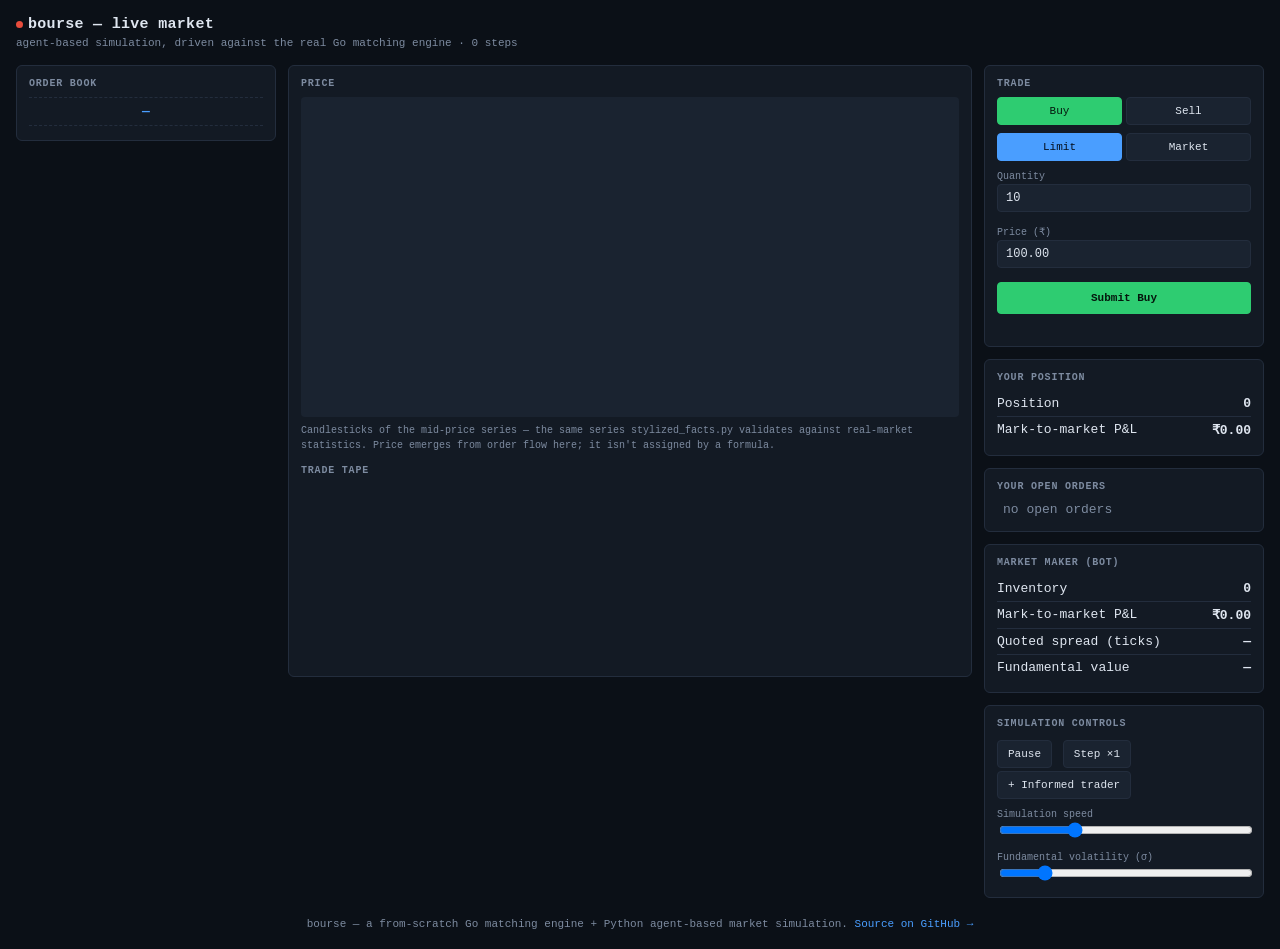
<file: sim/demo/index.html>
<!DOCTYPE html>
<html lang="en">
<head>
<meta charset="UTF-8">
<meta name="viewport" content="width=device-width, initial-scale=1">
<title>bourse — live market</title>
<style>
  :root {
    --bg: #0b1017; --panel: #131a24; --panel-alt: #1a2330; --border: #232d3d;
    --text: #dfe6f0; --text-dim: #7d8ba0; --bid: #2ecc71; --ask: #e74c3c;
    --accent: #4a9eff; --warn: #f5a623;
  }
  * { box-sizing: border-box; }
  body {
    margin: 0; background: var(--bg); color: var(--text);
    font-family: -apple-system, "SF Mono", "IBM Plex Mono", monospace;
    font-size: 13px; padding: 16px;
  }
  h1 { font-size: 15px; margin: 0 0 4px; font-weight: 600; letter-spacing: 0.02em; }
  .sub { color: var(--text-dim); font-size: 11px; margin-bottom: 16px; }
  .grid {
    display: grid; grid-template-columns: 260px 1fr 280px; gap: 12px;
    align-items: start;
  }
  /* Below ~700px the fixed-width side columns leave the middle column no
     room and force horizontal scrolling with clipped text -- caught on the
     actual deployed page, not a hypothetical: any browser window narrower
     than that (a laptop with a split screen, a smaller display, a phone)
     hit this. Stack everything into one column instead of trying to keep
     three columns side by side in too little space. */
  @media (max-width: 700px) {
    .grid { grid-template-columns: 1fr; }
    body { padding: 12px; }
  }
  .col-right { display: flex; flex-direction: column; gap: 12px; }
  .panel {
    background: var(--panel); border: 1px solid var(--border); border-radius: 6px;
    padding: 12px;
  }
  .panel h2 {
    font-size: 10px; text-transform: uppercase; letter-spacing: 0.08em;
    color: var(--text-dim); margin: 0 0 8px; font-weight: 600;
  }
  /* depth ladder */
  .row { display: flex; justify-content: space-between; align-items: center; padding: 2px 6px; font-variant-numeric: tabular-nums; position: relative; }
  .row .bar { position: absolute; top: 0; bottom: 0; right: 0; opacity: 0.18; z-index: 0; }
  .row span { position: relative; z-index: 1; }
  .ask-row .bar { background: var(--ask); }
  .bid-row .bar { background: var(--bid); }
  .ask-row { color: #ff8a80; }
  .bid-row { color: #7ee6a0; }
  .mid-row { text-align: center; padding: 6px 0; color: var(--accent); font-weight: 600; border-top: 1px dashed var(--border); border-bottom: 1px dashed var(--border); margin: 2px 0; }
  /* chart */
  #chart { width: 100%; height: 320px; display: block; background: var(--panel-alt); border-radius: 4px; }
  .caption { color: var(--text-dim); font-size: 10px; margin-top: 6px; line-height: 1.5; }
  /* tape */
  #tape { height: 180px; overflow-y: auto; font-size: 11px; }
  #tape div { padding: 2px 4px; display: flex; justify-content: space-between; }
  .tape-buy { color: #7ee6a0; }
  .tape-sell { color: #ff8a80; }
  /* stat rows (market maker / your position) */
  .stat { display: flex; justify-content: space-between; padding: 5px 0; border-bottom: 1px solid var(--border); }
  .stat:last-child { border-bottom: none; }
  .stat .v { font-weight: 600; font-variant-numeric: tabular-nums; }
  .pos { color: var(--bid); } .neg { color: var(--ask); }
  /* controls */
  button {
    background: var(--panel-alt); color: var(--text); border: 1px solid var(--border);
    border-radius: 4px; padding: 7px 10px; font-size: 11px; cursor: pointer;
    font-family: inherit; margin: 3px 3px 0 0;
  }
  button:hover { border-color: var(--accent); }
  button.active { background: var(--accent); color: #04101f; border-color: var(--accent); }
  input[type=range] { width: 100%; }
  input[type=number] {
    width: 100%; background: var(--panel-alt); color: var(--text); border: 1px solid var(--border);
    border-radius: 4px; padding: 6px 8px; font-family: inherit; font-size: 12px; margin: 2px 0 4px;
  }
  input[type=number]:focus { outline: none; border-color: var(--accent); }
  label { font-size: 10px; color: var(--text-dim); display: block; margin-top: 10px; }
  #status { display: inline-block; width: 7px; height: 7px; border-radius: 50%; background: var(--text-dim); margin-right: 5px; }
  #status.live { background: var(--bid); box-shadow: 0 0 6px var(--bid); }
  #status.dead { background: var(--ask); }
  /* order entry: buy/sell + limit/market toggles */
  .toggle-group { display: flex; gap: 4px; margin: 0 0 8px; }
  .toggle-group button { flex: 1; margin: 0; text-align: center; }
  .side-btn.buy.active { background: var(--bid); color: #04170d; border-color: var(--bid); }
  .side-btn.sell.active { background: var(--ask); color: #210606; border-color: var(--ask); }
  .submit-btn { font-weight: 600; width: 100%; margin-top: 10px; padding: 9px; }
  .submit-btn.buy { background: var(--bid); color: #04170d; border-color: var(--bid); }
  .submit-btn.sell { background: var(--ask); color: #210606; border-color: var(--ask); }
  .feedback { font-size: 11px; margin-top: 6px; min-height: 14px; }
  .feedback.ok { color: var(--bid); }
  .feedback.err { color: var(--ask); }
  /* your open orders */
  .your-order-row span:first-child { min-width: 66px; }
  .cancel-btn { padding: 2px 7px; font-size: 10px; margin: 0; }
  .cancel-btn:hover { border-color: var(--ask); color: var(--ask); }
  .footer { margin-top: 20px; color: var(--text-dim); font-size: 11px; text-align: center; }
  .footer a { color: var(--accent); text-decoration: none; }
  .footer a:hover { text-decoration: underline; }
</style>
</head>
<body>

<h1><span id="status"></span>bourse — live market</h1>
<div class="sub">agent-based simulation, driven against the real Go matching engine · <span id="stepcount">0</span> steps</div>

<div class="grid">
  <div class="panel">
    <h2>Order Book</h2>
    <div id="asks"></div>
    <div class="mid-row" id="midpx">—</div>
    <div id="bids"></div>
  </div>

  <div class="panel">
    <h2>Price</h2>
    <canvas id="chart"></canvas>
    <div class="caption">Candlesticks of the mid-price series — the same series <code>stylized_facts.py</code> validates against real-market statistics. Price emerges from order flow here; it isn't assigned by a formula.</div>
    <h2 style="margin-top:12px">Trade Tape</h2>
    <div id="tape"></div>
  </div>

  <div class="col-right">
    <div class="panel">
      <h2>Trade</h2>
      <div class="toggle-group">
        <button id="side-buy" class="side-btn buy active">Buy</button>
        <button id="side-sell" class="side-btn sell">Sell</button>
      </div>
      <div class="toggle-group">
        <button id="type-limit" class="type-btn active">Limit</button>
        <button id="type-market" class="type-btn">Market</button>
      </div>
      <label>Quantity</label>
      <input type="number" id="order-qty" value="10" min="1" max="5000" step="1">
      <div id="px-row">
        <label>Price (₹)</label>
        <input type="number" id="order-px" value="100.00" min="0" step="0.01">
      </div>
      <button id="btn-submit-order" class="submit-btn buy">Submit Buy</button>
      <div id="order-feedback" class="feedback"></div>
    </div>

    <div class="panel">
      <h2>Your Position</h2>
      <div class="stat"><span>Position</span><span class="v" id="you-pos">0</span></div>
      <div class="stat"><span>Mark-to-market P&amp;L</span><span class="v" id="you-pnl">₹0.00</span></div>
    </div>

    <div class="panel">
      <h2>Your Open Orders</h2>
      <div id="your-orders"><div class="row" style="color:var(--text-dim)">no open orders</div></div>
    </div>

    <div class="panel">
      <h2>Market Maker (bot)</h2>
      <div class="stat"><span>Inventory</span><span class="v" id="mm-inv">0</span></div>
      <div class="stat"><span>Mark-to-market P&amp;L</span><span class="v" id="mm-pnl">₹0.00</span></div>
      <div class="stat"><span>Quoted spread (ticks)</span><span class="v" id="mm-spread">—</span></div>
      <div class="stat"><span>Fundamental value</span><span class="v" id="fund">—</span></div>
    </div>

    <div class="panel">
      <h2>Simulation Controls</h2>
      <button id="btn-pause">Pause</button>
      <button id="btn-step">Step ×1</button>
      <button id="btn-informed">+ Informed trader</button>

      <label>Simulation speed</label>
      <input type="range" id="speed" min="10" max="500" value="150" step="10">

      <label>Fundamental volatility (σ)</label>
      <input type="range" id="vol" min="1" max="150" value="25">
    </div>
  </div>
</div>

<div class="footer">
  bourse — a from-scratch Go matching engine + Python agent-based market simulation.
  <a href="https://github.com/Vipluv01/bourse1" target="_blank" rel="noopener">Source on GitHub →</a>
</div>

<script>
// Same host/port the page itself was served from -- demo_server.py serves
// both the WebSocket and this static file on one port, which is what lets
// this work unmodified whether it's opened via run_demo.sh locally or from
// a deployed public URL (where "localhost:8765" would never be reachable).
const WS_URL = (location.protocol === "https:" ? "wss://" : "ws://") + location.host;
let ws;
let paused = false;

// Candlestick aggregation: bucket every CANDLE_SIZE ticks into one OHLC bar
// client-side, rather than changing the wire protocol -- the server still
// just streams a mid-price per tick, exactly as before.
const CANDLE_SIZE = 5;
const MAX_CANDLES = 120;
let candles = [];
let currentCandle = null;
let tickCounter = 0;

let currentSide = "buy";
let currentType = "limit";

function connect() {
  ws = new WebSocket(WS_URL);
  const status = document.getElementById("status");
  ws.onopen = () => { status.className = "live"; };
  ws.onclose = () => { status.className = "dead"; setTimeout(connect, 1500); };
  ws.onerror = () => { status.className = "dead"; };
  ws.onmessage = (ev) => {
    const msg = JSON.parse(ev.data);
    if (msg.type === "tick") handleTick(msg);
    else if (msg.type === "your_state") handleYourState(msg);
    else if (msg.type === "order_result") handleOrderResult(msg);
    // "welcome" carries only our own trader_id, which nothing in the UI
    // needs to display -- the server already scopes your_state/order_result
    // to this connection, so no client-side bookkeeping of it is needed.
  };
}

function send(cmd) { if (ws && ws.readyState === 1) ws.send(JSON.stringify(cmd)); }

function fmtMoney(v) {
  const sign = v < 0 ? "-" : "";
  return sign + "₹" + Math.abs(v).toFixed(2);
}

function renderDepth(levels, side) {
  const el = document.getElementById(side === "bid" ? "bids" : "asks");
  if (!levels.length) { el.innerHTML = '<div class="row" style="color:var(--text-dim)">no resting orders</div>'; return; }
  const maxQty = Math.max(...levels.map(l => l.qty));
  const rows = levels.map(l => {
    const pct = Math.max(4, (l.qty / maxQty) * 100);
    return `<div class="row ${side}-row"><div class="bar" style="width:${pct}%"></div>` +
           `<span>₹${l.px.toFixed(2)}</span><span>${l.qty}</span></div>`;
  });
  el.innerHTML = side === "ask" ? rows.reverse().join("") : rows.join("");
}

function renderTape(trades) {
  if (!trades.length) return;
  const el = document.getElementById("tape");
  for (const t of trades.slice(0, 6)) {
    const div = document.createElement("div");
    div.className = t.side === "buy" ? "tape-buy" : "tape-sell";
    div.innerHTML = `<span>${t.side === "buy" ? "▲" : "▼"} ₹${t.px.toFixed(2)}</span><span>${t.qty}</span>`;
    el.insertBefore(div, el.firstChild);
  }
  while (el.children.length > 60) el.removeChild(el.lastChild);
}

function pushPricePoint(mid) {
  tickCounter++;
  if (!currentCandle) {
    currentCandle = { open: mid, high: mid, low: mid, close: mid };
  } else {
    currentCandle.high = Math.max(currentCandle.high, mid);
    currentCandle.low = Math.min(currentCandle.low, mid);
    currentCandle.close = mid;
  }
  if (tickCounter % CANDLE_SIZE === 0) {
    candles.push(currentCandle);
    if (candles.length > MAX_CANDLES) candles.shift();
    currentCandle = null;
  }
}

function drawChart() {
  const canvas = document.getElementById("chart");
  const ctx = canvas.getContext("2d");
  const w = canvas.clientWidth, h = canvas.clientHeight;
  canvas.width = w * devicePixelRatio; canvas.height = h * devicePixelRatio;
  ctx.setTransform(devicePixelRatio, 0, 0, devicePixelRatio, 0, 0);
  ctx.clearRect(0, 0, w, h);

  // Include the in-progress candle so the chart updates every tick, not
  // just once every CANDLE_SIZE ticks -- otherwise the chart would look
  // stalled for several seconds at a time even though the market is live.
  const display = currentCandle ? [...candles, currentCandle] : candles;
  if (display.length < 2) return;

  const highs = display.map(c => c.high), lows = display.map(c => c.low);
  const min = Math.min(...lows), max = Math.max(...highs);
  const pad = (max - min) * 0.08 || 0.5;
  const lo = min - pad, hi = max + pad;
  const yOf = (v) => h - ((v - lo) / (hi - lo)) * h;

  ctx.strokeStyle = "rgba(125,139,160,0.15)";
  ctx.fillStyle = "#7d8ba0";
  ctx.font = "10px monospace";
  ctx.lineWidth = 1;
  for (let i = 0; i <= 3; i++) {
    const v = lo + (hi - lo) * i / 3;
    const y = yOf(v);
    ctx.beginPath(); ctx.moveTo(0, y); ctx.lineTo(w, y); ctx.stroke();
    ctx.fillText("₹" + v.toFixed(2), 4, Math.max(10, y - 2));
  }

  const n = display.length;
  const slot = w / n;
  const bodyW = Math.max(2, slot * 0.6);
  display.forEach((c, i) => {
    const x = i * slot + slot / 2;
    const up = c.close >= c.open;
    ctx.strokeStyle = ctx.fillStyle = up ? "#2ecc71" : "#e74c3c";
    ctx.lineWidth = 1;
    ctx.beginPath();
    ctx.moveTo(x, yOf(c.high));
    ctx.lineTo(x, yOf(c.low));
    ctx.stroke();
    const yO = yOf(c.open), yC = yOf(c.close);
    const top = Math.min(yO, yC), height = Math.max(1, Math.abs(yO - yC));
    ctx.fillRect(x - bodyW / 2, top, bodyW, height);
  });
}

function handleTick(msg) {
  document.getElementById("stepcount").textContent = msg.step;
  document.getElementById("midpx").textContent = "₹" + msg.mid.toFixed(2);
  document.getElementById("fund").textContent = "₹" + msg.fundamental.toFixed(2);

  renderDepth(msg.bids, "bid");
  renderDepth(msg.asks, "ask");
  renderTape(msg.trades);

  pushPricePoint(msg.mid);
  drawChart();

  // Track the live mid by default, but never fight the visitor while
  // they're actively typing a price into the order form.
  const pxInput = document.getElementById("order-px");
  if (document.activeElement !== pxInput) pxInput.value = msg.mid.toFixed(2);

  const inv = document.getElementById("mm-inv");
  inv.textContent = msg.maker.inventory;
  inv.className = "v " + (msg.maker.inventory > 0 ? "pos" : msg.maker.inventory < 0 ? "neg" : "");

  const pnl = document.getElementById("mm-pnl");
  pnl.textContent = fmtMoney(msg.maker.pnl);
  pnl.className = "v " + (msg.maker.pnl >= 0 ? "pos" : "neg");

  document.getElementById("mm-spread").textContent = msg.maker.spread_ticks.toFixed(1);
}

function handleYourState(msg) {
  const pos = document.getElementById("you-pos");
  pos.textContent = msg.position;
  pos.className = "v " + (msg.position > 0 ? "pos" : msg.position < 0 ? "neg" : "");

  const pnl = document.getElementById("you-pnl");
  pnl.textContent = fmtMoney(msg.pnl);
  pnl.className = "v " + (msg.pnl >= 0 ? "pos" : "neg");

  renderYourOrders(msg.open_orders);
}

function renderYourOrders(orders) {
  const el = document.getElementById("your-orders");
  if (!orders.length) { el.innerHTML = '<div class="row" style="color:var(--text-dim)">no open orders</div>'; return; }
  el.innerHTML = orders.map(o => `
    <div class="row your-order-row">
      <span class="${o.side === 'buy' ? 'bid-row' : 'ask-row'}">${o.side === 'buy' ? '▲' : '▼'} ₹${o.px.toFixed(2)}</span>
      <span>${o.qty}</span>
      <button class="cancel-btn" data-oid="${o.order_id}">cancel</button>
    </div>`).join("");
  el.querySelectorAll(".cancel-btn").forEach((btn) => {
    btn.onclick = () => send({ cmd: "cancel_order", order_id: parseInt(btn.dataset.oid, 10) });
  });
}

function handleOrderResult(msg) {
  const el = document.getElementById("order-feedback");
  if (msg.ok) {
    // "resting" only makes sense for a limit order -- a market order that
    // filled nothing didn't start resting, it just found no liquidity to
    // match against (thin/one-sided books are common here, see
    // sim/KNOWN_ISSUES.md). Reusing "order resting" for that case was
    // caught live: a market sell during a momentarily empty bid side
    // showed "order resting" for an order type that can never rest.
    if (msg.filled_qty > 0) {
      el.textContent = `filled ${msg.filled_qty}`;
    } else if (msg.order_type === "market") {
      el.textContent = "no fill — no liquidity on the other side right now";
    } else {
      el.textContent = "order resting";
    }
    el.className = "feedback ok";
  } else {
    el.textContent = msg.error || msg.reject || "order rejected";
    el.className = "feedback err";
  }
  clearTimeout(handleOrderResult._t);
  handleOrderResult._t = setTimeout(() => { el.textContent = ""; el.className = "feedback"; }, 4000);
}

function updateSideUI() {
  document.getElementById("side-buy").classList.toggle("active", currentSide === "buy");
  document.getElementById("side-sell").classList.toggle("active", currentSide === "sell");
  const btn = document.getElementById("btn-submit-order");
  btn.textContent = "Submit " + (currentSide === "buy" ? "Buy" : "Sell");
  btn.className = "submit-btn " + currentSide;
}
function updateTypeUI() {
  document.getElementById("type-limit").classList.toggle("active", currentType === "limit");
  document.getElementById("type-market").classList.toggle("active", currentType === "market");
  document.getElementById("px-row").style.display = currentType === "limit" ? "" : "none";
}

document.getElementById("side-buy").onclick = () => { currentSide = "buy"; updateSideUI(); };
document.getElementById("side-sell").onclick = () => { currentSide = "sell"; updateSideUI(); };
document.getElementById("type-limit").onclick = () => { currentType = "limit"; updateTypeUI(); };
document.getElementById("type-market").onclick = () => { currentType = "market"; updateTypeUI(); };
document.getElementById("btn-submit-order").onclick = () => {
  const qty = parseInt(document.getElementById("order-qty").value, 10);
  const px = currentType === "limit" ? parseFloat(document.getElementById("order-px").value) : null;
  send({ cmd: "submit_order", side: currentSide, order_type: currentType, qty: qty, px: px });
};

document.getElementById("btn-pause").onclick = (e) => {
  paused = !paused;
  send({ cmd: paused ? "pause" : "resume" });
  e.target.textContent = paused ? "Resume" : "Pause";
  e.target.classList.toggle("active", paused);
};
document.getElementById("btn-step").onclick = () => send({ cmd: "step" });
document.getElementById("btn-informed").onclick = () => send({ cmd: "add_informed" });
document.getElementById("speed").oninput = (e) => send({ cmd: "set_speed", value: e.target.value });
document.getElementById("vol").oninput = (e) => send({ cmd: "set_volatility", value: e.target.value / 100 });

updateSideUI();
updateTypeUI();
window.onresize = drawChart;
connect();
</script>
</body>
</html>
</file>
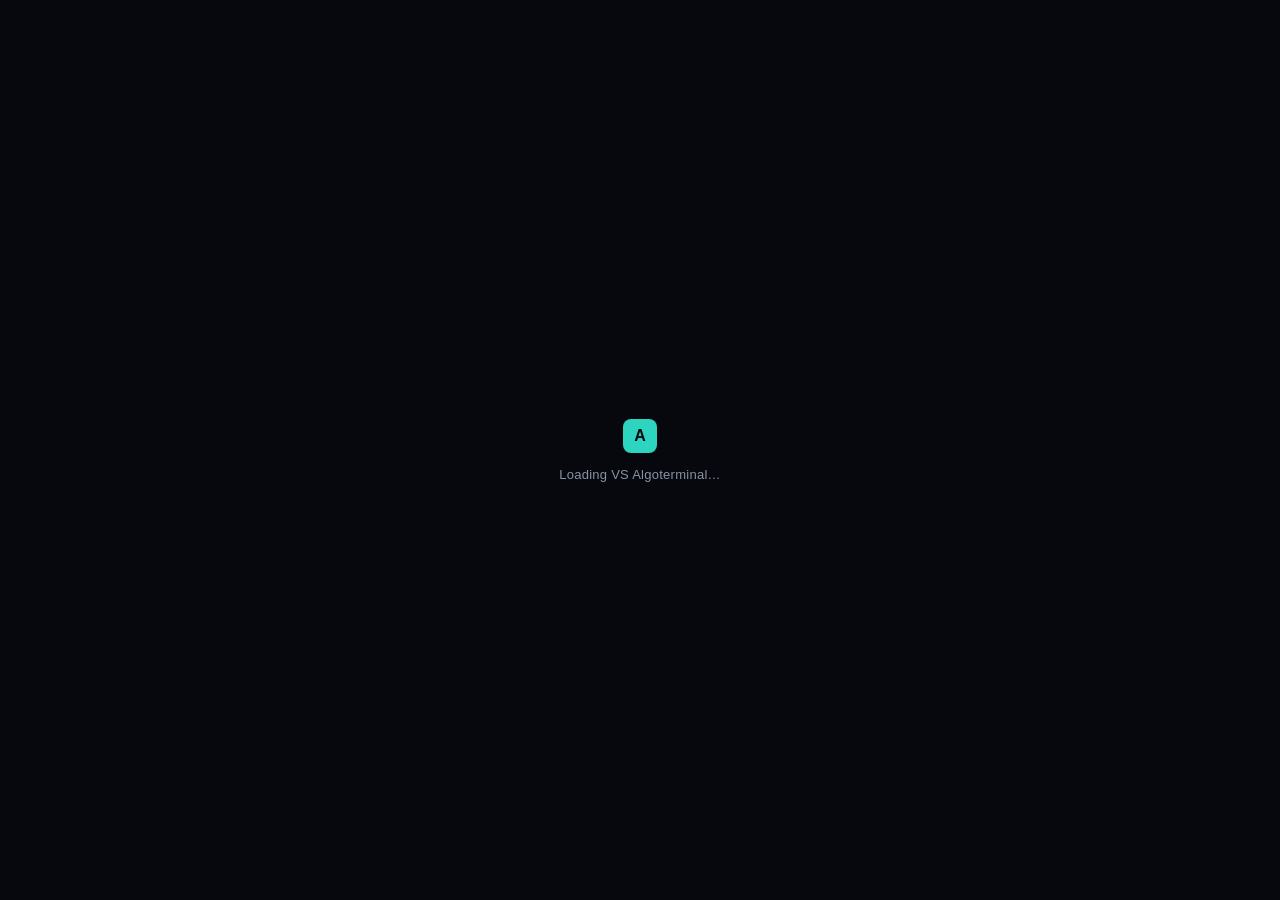
<file: webapp/frontend/index.html>
<!DOCTYPE html>
<html lang="en">
<head>
<meta charset="UTF-8">
<meta name="viewport" content="width=device-width, initial-scale=1">
<title>VS Algoterminal</title>
<style>
  /* Inline, not theme.css -- this has to render from the raw HTML alone,
     before the stylesheet link (let alone React) has necessarily
     finished loading, so the very first paint is never a blank page.
     Static colors, not var(--bg)/var(--text): those tokens are defined
     in theme.css, whose own load is exactly what this is covering for.
     React's createRoot(...).render() replaces #root's entire contents
     on mount, so this needs no JS to be removed -- it just stops being
     rendered once real content replaces it. */
  #boot-loading {
    position: fixed; inset: 0; display: flex; flex-direction: column;
    align-items: center; justify-content: center; gap: 14px;
    background: #06080d; color: #8892a6;
    font-family: -apple-system, BlinkMacSystemFont, "Segoe UI", sans-serif;
  }
  #boot-loading .boot-mark {
    width: 34px; height: 34px; border-radius: 8px; background: #2dd4bf;
    color: #06080d; display: flex; align-items: center; justify-content: center;
    font-weight: 800; font-size: 16px;
    animation: boot-pulse 1.4s ease-in-out infinite;
  }
  #boot-loading .boot-text { font-size: 13px; letter-spacing: 0.02em; }
  @keyframes boot-pulse { 0%, 100% { opacity: 1; } 50% { opacity: 0.45; } }
</style>
<link rel="icon" href="data:image/svg+xml,<svg xmlns=%22http://www.w3.org/2000/svg%22 viewBox=%220 0 100 100%22><rect width=%22100%22 height=%22100%22 rx=%2222%22 fill=%22%2306080d%22/><path d=%22M20 65 L38 40 L55 55 L80 25%22 stroke=%22%232dd4bf%22 stroke-width=%229%22 fill=%22none%22 stroke-linecap=%22round%22 stroke-linejoin=%22round%22/></svg>">
<!-- IBM Plex Sans (UI text) + IBM Plex Mono (every numeral -- prices, qty,
     P&L, timestamps, %, IDs -- see theme.css's .mono / --font-mono and
     format.js). Self-hosted under ./fonts/ (see the @font-face block at
     the top of theme.css for why this isn't a Google Fonts CDN link).
     Only the two weights needed for first paint -- Sans 400 (body text)
     and Mono 400 (the flood of numerals visible before any interaction)
     -- are preloaded; Sans 500/600 and Mono 500 load on demand via the
     @font-face declarations, same as any other webfont. -->
<link rel="preload" href="./fonts/IBMPlexSans-400.woff2" as="font" type="font/woff2" crossorigin>
<link rel="preload" href="./fonts/IBMPlexMono-400.woff2" as="font" type="font/woff2" crossorigin>
<link rel="stylesheet" href="./src/theme.css">
<script type="importmap">
{
  "imports": {
    "react": "https://esm.sh/react@18.3.1",
    "react-dom/client": "https://esm.sh/react-dom@18.3.1/client",
    "react/jsx-runtime": "https://esm.sh/react@18.3.1/jsx-runtime",
    "htm/react": "https://esm.sh/htm@3.1.1/react?external=react",
    "klinecharts": "https://esm.sh/klinecharts@9.8.9",
    "marked": "https://esm.sh/marked@12"
  }
}
</script>
</head>
<body>
<div id="root"><div id="boot-loading"><span class="boot-mark">A</span><span class="boot-text">Loading VS Algoterminal…</span></div></div>
<script type="module" src="./src/main.js"></script>
</body>
</html>
</file>
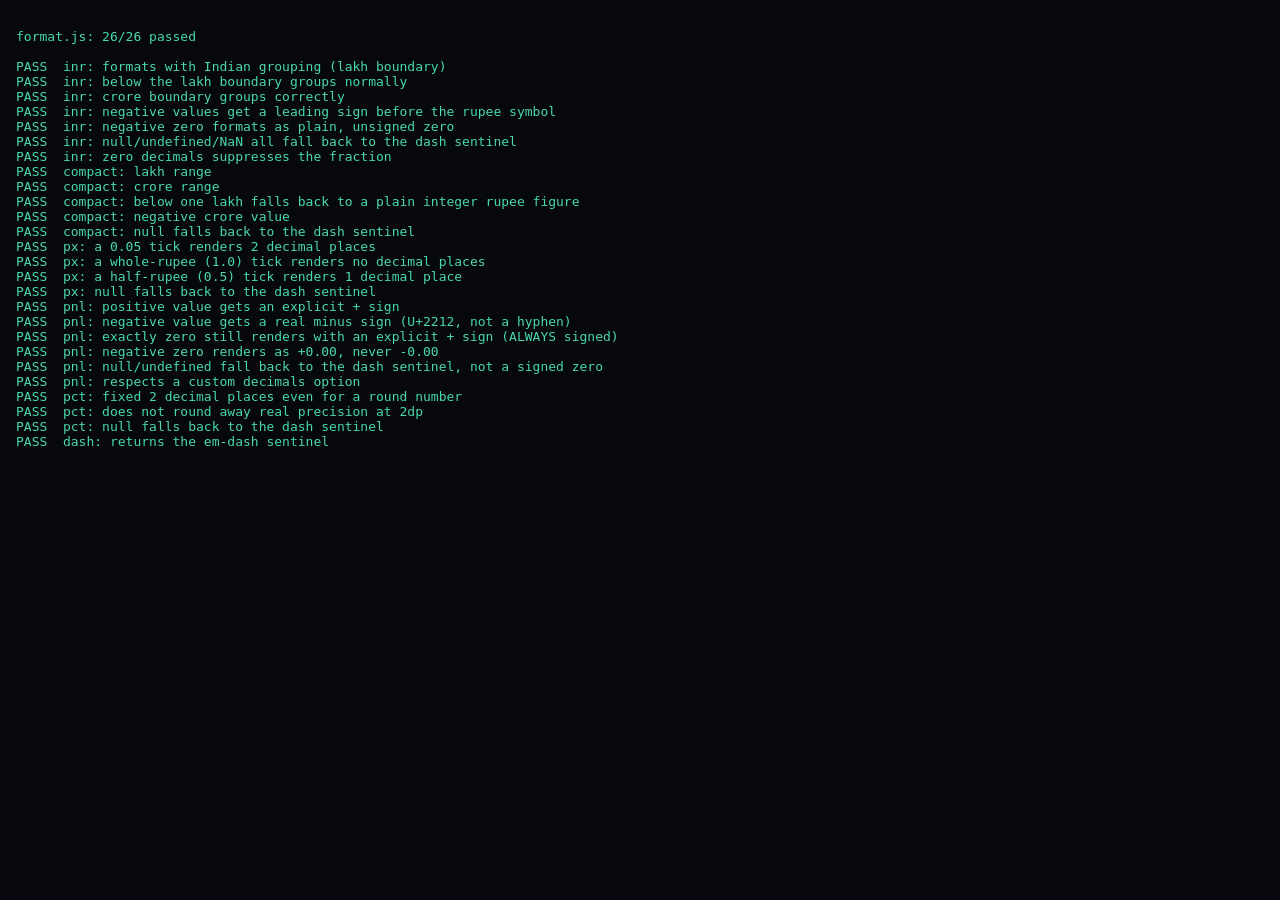
<file: webapp/frontend/format-tests.html>
<!DOCTYPE html>
<html lang="en">
<head>
<meta charset="UTF-8">
<title>format.js -- test results</title>
<style>
  body { background: #06080d; color: #e8ecf4; margin: 0; }
</style>
</head>
<body>
<!-- Standalone from index.html/App.js on purpose: format.js has zero
     dependencies of its own (no React, no importmap entries), so its test
     harness doesn't need any either. Open via nocache_server.py (NOT a
     plain http.server -- see frontend/README.md on why that serves stale
     cached modules), e.g. http://localhost:5173/format-tests.html. -->
<script type="module" src="./src/format.test.js"></script>
</body>
</html>
</file>
<file: webapp/frontend/src/theme.css>
/* algoterminal design system.
   Dark, data-dense, quant-terminal aesthetic -- but with real typographic
   care and motion, not just "dark background + green/red numbers".

   ---------------------------------------------------------------------
   TOKEN LAYER -- read this before touching a color.

   Every original custom property (--bg, --text, --surface-2, --bid, ...)
   keeps its ORIGINAL NAME and ORIGINAL VALUE below -- every existing rule
   in this file (and every one of the 10 shipped pages that references
   them inline via style=${{ color: "var(--bid-bright)" }}) resolves
   IDENTICALLY to before this token layer was introduced. That is the
   whole non-regression contract for this pass: nothing already on screen
   is allowed to move.

   A NEW semantic layer sits alongside it -- --ground/--surface/--raised
   (3 elevation tiers), --ink/--ink-soft/--ink-faint (text), --rule/
   --rule-strong (dividers), --pnl-pos/--pnl-neg (P&L only, see below) --
   for the 14 screens this phase builds next. --surface is shared: it
   already meant "panel/card background" before this pass, which is
   exactly the new layer's "surface" tier, so it needed no renaming, just
   this comment. --ground, --raised, --ink-*, and --rule-* are plain aliases onto
   the existing values (var(--bg), var(--surface-hover), var(--text)...)
   -- zero new colors introduced by the alias layer itself.

   --accent is INTERACTIVE ONLY (buttons, links, focus rings, the active
   nav/tab indicator) -- it must never double as a P&L or order-side
   color. --pnl-pos/--pnl-neg are a SEPARATE pair, shifted toward
   teal-green and amber-red rather than pure red/green (pure red/green is
   close to indistinguishable for deuteranopia, ~8% of men) -- used by
   .pos/.neg below. Every text/background pairing in both this dark
   default and the [data-theme="light"] override at the bottom of this
   file was checked against the real WCAG contrast formula (relative
   luminance, not eyeballed) and holds >=4.5:1.
   --------------------------------------------------------------------- */

/* Self-hosted IBM Plex Sans/Mono (5 static weights, latin subset only --
   this app never renders non-latin text, so the other 6 Google-served
   subsets per weight would be dead weight). Previously a Google Fonts
   CDN <link> in index.html; moved to local files under ./fonts/ for three
   reasons: (1) no third-party runtime dependency -- a slow/blocked
   fonts.googleapis.com no longer reflows a screen full of tabular
   numbers mid-session; (2) Google Fonts logs viewer IPs on every request,
   which is a real privacy question for something claiming production
   readiness; (3) font-display: swap here still paints the fallback first
   and swaps once the local file loads, but that round trip is now same-
   origin instead of a third-party fetch, so it's materially faster and
   the FOUT window is smaller. The two files actually needed on first
   paint (Sans 400 for body text, Mono 400 for the flood of numerals) are
   additionally <link rel="preload">ed in index.html. */
@font-face {
  font-family: 'IBM Plex Sans';
  font-style: normal;
  font-weight: 400;
  font-display: swap;
  src: url('../fonts/IBMPlexSans-400.woff2') format('woff2');
}
@font-face {
  font-family: 'IBM Plex Sans';
  font-style: normal;
  font-weight: 500;
  font-display: swap;
  src: url('../fonts/IBMPlexSans-500.woff2') format('woff2');
}
@font-face {
  font-family: 'IBM Plex Sans';
  font-style: normal;
  font-weight: 600;
  font-display: swap;
  src: url('../fonts/IBMPlexSans-600.woff2') format('woff2');
}
@font-face {
  font-family: 'IBM Plex Mono';
  font-style: normal;
  font-weight: 400;
  font-display: swap;
  src: url('../fonts/IBMPlexMono-400.woff2') format('woff2');
}
@font-face {
  font-family: 'IBM Plex Mono';
  font-style: normal;
  font-weight: 500;
  font-display: swap;
  src: url('../fonts/IBMPlexMono-500.woff2') format('woff2');
}

:root {
  /* ---- Surfaces -- each one step brighter, for real depth instead of flat panels on flat background. ---- */
  --bg: #080c14;
  --bg-elevated: #0a0e16;
  --surface: #0e1420;
  --surface-2: #141b2a;
  --surface-hover: #1a2233;
  --border: #1f293b;
  --border-bright: #2a3752;

  /* Text */
  --text: #e8ecf4;
  --text-dim: #8892a6;
  --text-faint: #5a6478;

  /* Brand accents -- teal (primary/interactive) + violet (secondary/highlight).
     Kept as the app's own established identity (logo mark, primary
     buttons, general accents) rather than replaced -- see --cyber below
     for the separate, ADDITIVE "active toggle" color a later pass asked
     for; this is deliberately not a wholesale brand-color swap. */
  --accent: #2dd4bf;
  --accent-bright: #5eead4;
  --accent-dim: rgba(45, 212, 191, 0.14);
  --violet: #a78bfa;
  --violet-dim: rgba(167, 139, 250, 0.14);
  /* "Cyber Cyan" -- a NEW, additive token for active-toggle/live-emphasis
     states specifically (see .btn-primary-cyber, active benchmark
     buttons), not a replacement for --accent above. Distinct enough from
     --accent's teal to read as a genuine second signal (an active state
     popping against the brand color), not a random extra hue. */
  --cyber: #00e5ff;
  --cyber-bright: #6df3ff;
  --cyber-dim: rgba(0, 229, 255, 0.14);

  /* Semantic -- order-book / buy-sell side, NOT P&L (see --pnl-pos/--pnl-neg
     below -- deliberately kept a DIFFERENT hue pair from these, per the
     file-header comment; --bid/--ask below moved to a brighter emerald/
     crimson but stayed far enough from --pnl-pos/--pnl-neg's teal-green/
     amber-red that the two systems still don't visually collide). */
  --bid: #00e676;
  --bid-bright: #5cffb0;
  --bid-dim: rgba(0, 230, 118, 0.14);
  --ask: #ff1744;
  --ask-bright: #ff6b8a;
  --ask-dim: rgba(255, 23, 68, 0.14);
  --warn: #f59e0b;

  /* P&L semantics -- deliberately a DIFFERENT hue pair from --bid/--ask
     above (teal-green / amber-red, not pure green/red) and from --accent
     (interactive-only) -- see the file-header comment. Color is never
     the only channel: format.js's pnl() always renders an explicit
     +/- sign, and .pos/.neg below also carry font-weight as a third,
     independent channel. */
  --pnl-pos: #2fbf8f;
  --pnl-pos-bright: #4ad9ac;
  --pnl-pos-dim: rgba(47, 191, 143, 0.14);
  --pnl-neg: #e2583a;
  --pnl-neg-bright: #f2794f;
  --pnl-neg-dim: rgba(226, 88, 58, 0.14);

  /* ---- New semantic elevation/text/rule names -- aliases, see file header ---- */
  --ground: var(--bg);
  --raised: var(--surface-hover);
  --ink: var(--text);
  --ink-soft: var(--text-dim);
  --ink-faint: var(--text-faint);
  --rule: var(--border);
  --rule-strong: var(--border-bright);

  /* ---- Type ----
     IBM Plex Sans/Mono, self-hosted via @font-face above (see that
     comment for why this moved off the Google Fonts CDN). Real fallback
     stacks, not just the webfont name, so a slow font load still renders
     a readable, metrically-similar face. */
  --font-ui: 'IBM Plex Sans', -apple-system, BlinkMacSystemFont, 'Segoe UI', Helvetica, Arial, sans-serif;
  --font-mono: 'IBM Plex Mono', 'SF Mono', 'Cascadia Mono', Consolas, ui-monospace, monospace;

  /* Type scale -- stay on these 8 steps for anything new; not retroactively
     applied to existing ad hoc font-size declarations elsewhere in this
     file (that would be exactly the "silently restyle 10 working pages"
     regression this pass exists to avoid). */
  --fs-1: 11px;
  --fs-2: 12px;
  --fs-3: 13px;
  --fs-4: 14px;
  --fs-5: 16px;
  --fs-6: 20px;
  --fs-7: 26px;
  --fs-8: 34px;

  /* ---- Density (see [data-density] below for the compact override) ----
     Comfortable values match today's shipped spacing so the default
     experience is unchanged; compact is genuinely tighter (a smaller
     row height, not just smaller text) for anyone who wants more rows
     on screen at once. */
  --row-h: 32px;
  --pad-x: 12px;
  --font-data: 13px;
  --gap: 12px;

  /* Radii + shadow */
  --radius: 10px;
  --radius-sm: 6px;
  --shadow-card: 0 1px 2px rgba(0,0,0,0.4), 0 8px 24px -8px rgba(0,0,0,0.5);
  --shadow-glow: 0 0 0 1px rgba(45,212,191,0.15), 0 0 24px -4px rgba(45,212,191,0.25);

  /* Translucent chrome (topnav/statusbar/backdrops) -- a themed token
     rather than a hardcoded rgba(10,14,22,...): those literal values
     were dark-only, so a light theme built on top of them would still
     show a near-black translucent bar over an otherwise light page.
     Same ground hue as --bg at varying alpha, not a separate color. */
  --scrim-heavy: rgba(10,14,22,0.92);
  --scrim: rgba(10,14,22,0.85);
  --scrim-strong: rgba(10,14,22,0.98);
  --scrim-modal: rgba(5,7,12,0.6);
  --ticker-bg: #05070c;

  /* ---- Motion ----
     The tick flash (see .tick-flash-up/.tick-flash-down near the bottom
     of this file) is the only motion earning its place on financial
     data -- everything else here is either instant or a plain opacity
     fade on CHROME (panels, toasts), never on the numbers themselves. */
  --tick-flash-duration: 120ms;
}

[data-density="compact"] {
  --row-h: 24px;
  --pad-x: 8px;
  --font-data: 12px;
  --gap: 8px;
}

/* ---------------------------------------------------------------------
   LIGHT THEME -- [data-theme="light"] on <html> (see src/theme.js).
   Re-declares BOTH the original names and the new semantic aliases: the
   10 shipped pages reference --bg/--text/--surface-2/--bid-bright/etc.
   directly, not the new names, so light mode has to retheme those
   original tokens too or half the app would silently stay dark.
   Every foreground/background text pairing below is >=4.5:1 by the real
   WCAG relative-luminance formula (checked with a script, not eyeballed)
   -- see /tmp/contrast.py-style verification in this task's own report.
   --------------------------------------------------------------------- */
:root[data-theme="light"] {
  --bg: #f5f7fa;
  --bg-elevated: #eef1f6;
  --surface: #ffffff;
  --surface-2: #f0f3f8;
  --surface-hover: #e7ebf2;
  --border: #dde3ec;
  --border-bright: #c7cfdc;

  --text: #12151c;
  --text-dim: #4b5568;
  --text-faint: #5f6b80;

  --accent: #0c7a70;
  --accent-bright: #086158;
  --accent-dim: rgba(12, 122, 112, 0.10);
  --violet: #7550c9;
  --violet-dim: rgba(117, 80, 201, 0.10);
  --cyber: #0091a8;
  --cyber-bright: #00707f;
  --cyber-dim: rgba(0, 145, 168, 0.10);

  --bid: #00994f;
  --bid-bright: #00753d;
  --bid-dim: rgba(0, 153, 79, 0.10);
  --ask: #d10f34;
  --ask-bright: #a10726;
  --ask-dim: rgba(209, 15, 52, 0.10);
  --warn: #b45309;

  --pnl-pos: #0a7a58;
  --pnl-pos-bright: #075f45;
  --pnl-pos-dim: rgba(10, 122, 88, 0.10);
  --pnl-neg: #c73e1d;
  --pnl-neg-bright: #a53217;
  --pnl-neg-dim: rgba(199, 62, 29, 0.10);

  --shadow-card: 0 1px 2px rgba(20,25,35,0.06), 0 8px 24px -10px rgba(20,25,35,0.12);
  --shadow-glow: 0 0 0 1px rgba(12,122,112,0.15), 0 0 24px -6px rgba(12,122,112,0.18);

  --scrim-heavy: rgba(245,247,250,0.92);
  --scrim: rgba(245,247,250,0.85);
  --scrim-strong: rgba(245,247,250,0.98);
  --scrim-modal: rgba(18,21,28,0.35);
  --ticker-bg: #eef1f6;
}

* { box-sizing: border-box; }

/* A real, visible keyboard-focus ring on every interactive element,
   using the accent token so it's consistent across both themes --
   :focus-visible (not a bare :focus) so it shows for keyboard
   navigation without adding a ring to every mouse click. Purely
   additive: the one existing element with its own specific focus
   treatment (.input:focus, below) is more specific and still wins for
   inputs, so this doesn't change anything already styled -- it only
   fills in the elements (buttons, links, nav items, tabs, chips) that
   had no explicit focus style before and were relying on whatever the
   browser's own default happened to be. */
:focus-visible {
  outline: 2px solid var(--accent);
  outline-offset: 2px;
  border-radius: 4px;
}

/* klinecharts renders its own root container with tabindex + an INLINE
   style="outline: none" (verified via computed styles + outerHTML -- see
   tests/e2e/gap4_focus_visibility.py's findings). An inline style always
   wins over a rule in this external stylesheet regardless of selector
   specificity, EXCEPT one marked !important -- so a keyboard user could
   Tab directly into a chart pane and get zero visual indication they'd
   landed anywhere, on every page a chart appears (Charts' 2x2 grid,
   Terminal, ManualTrade). [tabindex] (not a bare descendant selector)
   scopes this to elements the library itself made focusable, not our own
   buttons/toolbar controls, which need no help from this rule. */
.candle-wrap [tabindex]:focus-visible {
  outline: 2px solid var(--accent) !important;
  outline-offset: -2px !important;
}

html, body {
  margin: 0; padding: 0;
  background: var(--bg);
  color: var(--text);
  font-family: var(--font-ui);
  -webkit-font-smoothing: antialiased;
  overflow-x: hidden;
}

body {
  background-image:
    radial-gradient(ellipse 900px 500px at 15% -10%, rgba(45,212,191,0.07), transparent),
    radial-gradient(ellipse 700px 500px at 100% 0%, rgba(167,139,250,0.06), transparent);
  background-attachment: fixed;
}
/* Same two-tone glow, much fainter -- the dark-theme opacities read as a
   subtle depth cue on a near-black page; at full strength on a light
   page they'd show up as a visible muddy tint instead. */
:root[data-theme="light"] body {
  background-image:
    radial-gradient(ellipse 900px 500px at 15% -10%, rgba(12,122,112,0.05), transparent),
    radial-gradient(ellipse 700px 500px at 100% 0%, rgba(117,80,201,0.04), transparent);
}

#root { min-height: 100vh; display: flex; flex-direction: column; }

::selection { background: var(--accent-dim); color: var(--accent-bright); }

::-webkit-scrollbar { width: 10px; height: 10px; }
::-webkit-scrollbar-track { background: transparent; }
::-webkit-scrollbar-thumb { background: var(--border-bright); border-radius: 8px; }
::-webkit-scrollbar-thumb:hover { background: var(--text-faint); }

.mono { font-family: var(--font-mono); font-variant-numeric: tabular-nums; }

/* ---------- Ticker ---------- */

.ticker {
  overflow: hidden; white-space: nowrap;
  background: var(--ticker-bg); border-bottom: 1px solid var(--border);
  height: 28px; display: flex; align-items: center;
}
.ticker-track {
  display: inline-flex; align-items: center;
  animation: ticker-scroll 40s linear infinite;
}
.ticker:hover .ticker-track { animation-play-state: paused; }
.ticker-item {
  display: inline-flex; align-items: center; gap: 8px;
  padding: 0 20px; font-size: 11px; font-family: var(--font-mono);
  border-right: 1px solid var(--border);
}
.ticker-symbol { color: var(--text-faint); font-weight: 700; letter-spacing: 0.03em; }
@keyframes ticker-scroll {
  from { transform: translateX(0); }
  to { transform: translateX(-50%); }
}

/* ---------- System status bar ---------- */

.statusbar {
  position: fixed; bottom: 0; left: 0; right: 0; z-index: 30;
  display: flex; align-items: center; gap: 18px;
  padding: 0 20px; height: 26px;
  background: var(--scrim-heavy); backdrop-filter: blur(12px);
  border-top: 1px solid var(--border);
  font-size: 10.5px; font-family: var(--font-mono); color: var(--text-faint);
  /* This bar now carries more items than it did before this task (the
     connection indicator + last-update timestamp + density toggle + theme
     toggle are all new) -- on a narrow viewport they no longer fit on one
     26px-tall line. Scroll the bar itself horizontally, the same
     contained-overflow treatment this codebase already gives wide tables,
     rather than letting flex wrap the text mid-word into a cramped
     2-line bar (the real bug this replaces: confirmed at 375px, "LAST
     UPDATE" was breaking across "LAST / UPDATE / just"). Nothing is
     hidden, just reachable with a horizontal swipe on narrow viewports;
     desktop widths never overflow so this is invisible there. */
  overflow-x: auto; overflow-y: hidden; white-space: nowrap;
  scrollbar-width: none; /* Firefox -- a 26px chrome bar showing its own scrollbar looks broken */
}
.statusbar::-webkit-scrollbar { display: none; }
.statusbar-item { display: inline-flex; align-items: center; gap: 6px; flex-shrink: 0; }

/* keyboard.js's pending-chord hint (e.g. "G…" while waiting for the 2nd
   key) and ShortcutOverlay's keycap badges -- a half-typed chord with no
   visible feedback reads as broken, not "waiting for more input". */
.chord-hint {
  color: var(--accent-bright); font-family: var(--font-mono); font-weight: 700;
  letter-spacing: 0.04em; animation: pulse 1s ease-in-out infinite;
}
.kbd {
  display: inline-block; min-width: 18px; padding: 2px 6px; text-align: center;
  background: var(--surface-2); border: 1px solid var(--border-bright); border-bottom-width: 2px;
  border-radius: 4px; font-family: var(--font-mono); font-size: 11px; font-weight: 700; color: var(--text-dim);
}
.shortcut-hint { color: var(--text-faint); font-size: 10px; margin-left: 6px; }
.statusbar-spacer { flex: 1; }

/* ---------- Layout ---------- */

.topnav {
  display: flex; align-items: center; gap: 28px;
  padding: 0 24px; height: 56px;
  background: var(--scrim);
  backdrop-filter: blur(16px) saturate(1.3);
  border-bottom: 1px solid var(--border);
  position: sticky; top: 0; z-index: 40;
}
.brand { display: flex; align-items: center; gap: 9px; font-weight: 800; font-size: 15px; letter-spacing: -0.01em; }
.brand-mark {
  width: 22px; height: 22px; border-radius: 6px;
  background: linear-gradient(135deg, var(--accent), var(--violet));
  display: flex; align-items: center; justify-content: center;
  font-size: 12px; font-weight: 800; color: #06080d;
  box-shadow: var(--shadow-glow);
}
.brand-sub { color: var(--text-faint); font-weight: 500; font-size: 11px; letter-spacing: 0.06em; text-transform: uppercase; }

/* overflow-x: auto (not wrap) -- 16 nav items no longer fit in one row at
   every desktop width this app supports, and letting a long label like
   "Portfolio IQ" wrap onto two lines inside its own flex item just cuts
   off whatever's after it instead of actually solving the fit problem.
   Scrolling keeps every item a single row, always fully legible, always
   reachable. Scrollbar hidden since this is a nav bar, not a content
   area -- the row still scrolls via trackpad/shift-wheel/arrow keys once
   a link inside it has focus. */
.nav-links { display: flex; align-items: center; gap: 4px; flex: 1; overflow-x: auto; scrollbar-width: none; -ms-overflow-style: none; }
.nav-links::-webkit-scrollbar { display: none; }
.nav-link {
  padding: 7px 13px; border-radius: 7px; font-size: 13px; font-weight: 500;
  color: var(--text-dim); text-decoration: none; cursor: pointer;
  transition: color .15s, background .15s; white-space: nowrap; flex-shrink: 0;
  border: none; background: transparent; font-family: inherit;
}
.nav-link:hover { color: var(--text); background: var(--surface-hover); }
.nav-link.active { color: var(--text); background: var(--surface-2); }

/* Hidden on desktop -- only the mobile breakpoint below shows this. A
   fixed hamburger button, not a nav item, so it survives the .nav-links
   collapse instead of disappearing along with the rest of the menu. */
.nav-toggle {
  display: none; align-items: center; justify-content: center;
  width: 32px; height: 32px; border-radius: 7px;
  background: transparent; border: 1px solid var(--border);
  color: var(--text); cursor: pointer;
}

.status-pill {
  display: flex; align-items: center; gap: 6px;
  padding: 5px 11px; border-radius: 999px;
  background: var(--surface); border: 1px solid var(--border);
  font-size: 11.5px; font-weight: 600; color: var(--text-dim);
}
.status-dot { width: 6px; height: 6px; border-radius: 50%; background: var(--text-faint); }
.status-dot.live { background: var(--bid-bright); box-shadow: 0 0 8px var(--bid-bright); animation: pulse 2s ease-in-out infinite; }
.status-dot.dead { background: var(--ask); }
@keyframes pulse { 0%,100% { opacity: 1; } 50% { opacity: .4; } }

.page { flex: 1; padding: 22px 24px 62px; max-width: 1600px; margin: 0 auto; width: 100%; }

/* ---------- Cards / panels ---------- */

.panel {
  background: linear-gradient(180deg, var(--surface) 0%, var(--bg-elevated) 100%);
  border: 1px solid var(--border);
  border-radius: var(--radius);
  box-shadow: var(--shadow-card);
}
.panel-pad { padding: 16px; }
.panel-title {
  font-size: 10.5px; font-weight: 700; text-transform: uppercase; letter-spacing: 0.08em;
  color: var(--text-faint); margin: 0 0 12px; display: flex; align-items: center; justify-content: space-between;
}

.stat-card {
  background: linear-gradient(180deg, var(--surface) 0%, var(--bg-elevated) 100%);
  border: 1px solid var(--border); border-radius: var(--radius);
  padding: 14px 16px; position: relative; overflow: hidden;
  transition: border-color .2s, transform .2s;
}
.stat-card:hover { border-color: var(--border-bright); transform: translateY(-1px); }
.stat-label { font-size: 10.5px; font-weight: 600; text-transform: uppercase; letter-spacing: 0.07em; color: var(--text-faint); margin-bottom: 6px; }
.stat-value { font-family: var(--font-mono); font-size: 22px; font-weight: 700; letter-spacing: -0.01em; }
.stat-sub { font-size: 11px; color: var(--text-dim); margin-top: 4px; }

/* P&L only (see --pnl-pos/--pnl-neg's own comment at the top of this
   file) -- NOT the same tokens as the order-book --bid/--ask pair, and
   font-weight is a deliberate SECOND channel alongside color, so a
   gain/loss still reads correctly for a viewer who can't distinguish the
   hue at all. This is an intentional visual change from the earlier
   pure-green/pure-red pair (see this task's own accessibility notes). */
.pos { color: var(--pnl-pos-bright); font-weight: 600; }
.neg { color: var(--pnl-neg-bright); font-weight: 600; }
.pos-bg { background: var(--pnl-pos-dim); } .neg-bg { background: var(--pnl-neg-dim); }

/* ---------- Buttons / inputs ---------- */

.btn {
  font-family: inherit; font-size: 12.5px; font-weight: 600;
  padding: 8px 14px; border-radius: 8px; border: 1px solid var(--border-bright);
  background: var(--surface-2); color: var(--text); cursor: pointer;
  transition: all .15s; display: inline-flex; align-items: center; gap: 6px;
}
.btn:hover { background: var(--surface-hover); border-color: var(--text-faint); }
.btn:active { transform: scale(0.98); }
.btn:disabled { opacity: 0.4; cursor: not-allowed; }
.btn-primary { background: linear-gradient(135deg, var(--accent), #14b8a6); border-color: transparent; color: #06251f; box-shadow: 0 4px 14px -4px rgba(45,212,191,0.5); }
.btn-primary:hover { filter: brightness(1.08); }
.btn-buy { background: linear-gradient(135deg, var(--bid-bright), var(--bid)); border-color: transparent; color: #062e16; }
.btn-sell { background: linear-gradient(135deg, var(--ask-bright), var(--ask)); border-color: transparent; color: #300b13; }
.btn-ghost { background: transparent; border-color: var(--border); color: var(--text-dim); }
.btn-block { width: 100%; justify-content: center; padding: 11px; font-size: 13px; }
.btn-sm { padding: 4px 9px; font-size: 11px; }

.toggle-row { display: flex; gap: 4px; background: var(--bg-elevated); padding: 3px; border-radius: 9px; border: 1px solid var(--border); }
.toggle-row .btn { flex: 1; background: transparent; border: none; box-shadow: none; }
.toggle-row .btn.active.buy { background: linear-gradient(135deg, var(--bid-bright), var(--bid)); color: #062e16; }
.toggle-row .btn.active.sell { background: linear-gradient(135deg, var(--ask-bright), var(--ask)); color: #300b13; }
.toggle-row .btn.active.neutral { background: var(--surface-2); color: var(--text); }

.field { margin-bottom: 12px; }
.field label { display: block; font-size: 10.5px; font-weight: 600; text-transform: uppercase; letter-spacing: 0.06em; color: var(--text-faint); margin-bottom: 6px; }
.input, select.input {
  width: 100%; background: var(--bg-elevated); color: var(--text);
  border: 1px solid var(--border); border-radius: 8px; padding: 9px 11px;
  font-family: var(--font-mono); font-size: 13px; transition: border-color .15s;
}
.input:focus { outline: none; border-color: var(--accent); box-shadow: 0 0 0 3px var(--accent-dim); }

textarea.input { font-family: var(--font-ui); resize: vertical; min-height: 60px; }

/* ---------- Tables / lists ---------- */

/* min-height (not a fixed height) driven by --row-h/--font-data (see the
   [data-density] tokens at the top of this file): comfortable's 32px
   default sits close to this row's original ~26px rendered height
   (5px vertical padding + a 12.5px line), compact's 24px is genuinely
   tighter, not just smaller text. Horizontal padding is deliberately
   NOT tied to --pad-x here -- .hairline's border-bottom is meant to span
   the row EDGE TO EDGE inside its panel; adding side padding would inset
   it and visibly break that. */
.row { display: flex; justify-content: space-between; align-items: center; min-height: var(--row-h); padding: 5px 0; font-size: var(--font-data); }
.hairline { border-bottom: 1px solid var(--border); }

/* For genuinely tabular data (a header row + data rows that must line up
   column-for-column): CSS Grid with an identical column template on every
   row, not flexbox + justify-content:space-between -- that combination
   distributes LEFTOVER space as gaps rather than giving each column a
   fixed slot, so rows with different text lengths drift out of alignment
   with each other even when their flex ratios match. Caught live: the
   portfolio table's Qty/Avg Entry/Unrealized columns didn't line up with
   their own header under real data. */
.table-row {
  display: grid; grid-template-columns: 2fr 1fr 1fr 1fr;
  align-items: center; min-height: var(--row-h); padding: 6px 0; font-size: var(--font-data);
}
.table-row span:not(:first-child) { text-align: right; }
/* Positions table only -- a 5th column (Close) alongside the shared
   4-column .table-row every other AccountPanel tab (Open Orders,
   Brackets, All Orders) still uses as-is. */
.table-row.positions-row { grid-template-columns: 2fr 1fr 1fr 1.5fr 0.9fr; }

/* DataTable primitive (components/DataTable.js) -- N columns via a grid
   template computed from the `columns` prop at render time, unlike
   .table-row's fixed 2fr/1fr/1fr/1fr above (which stays as-is; it's still
   correct for the fixed-shape tables already using it). */
.data-table { width: 100%; overflow-x: auto; }
.data-table-header, .data-table-row {
  display: grid; align-items: center; min-height: var(--row-h);
  padding: 0 var(--pad-x); font-size: var(--font-data); gap: var(--gap);
}
.data-table-header {
  position: sticky; top: 0; z-index: 1; background: var(--surface);
  font-size: 10.5px; font-weight: 700; text-transform: uppercase; letter-spacing: 0.06em;
  color: var(--text-faint); border-bottom: 1px solid var(--border-bright);
}
.data-table-row { border-bottom: 1px solid var(--border); }
.data-table-row:hover { background: var(--surface-hover); }
.data-table-th.sortable { cursor: pointer; user-select: none; display: flex; align-items: center; gap: 4px; }
.data-table-th.sortable:hover { color: var(--text); }
.sort-indicator { font-size: 9px; }
.align-right { text-align: right; }
.data-table-pager {
  display: flex; align-items: center; justify-content: center; gap: 12px;
  padding: 10px 0; font-size: 11.5px; color: var(--text-dim);
}
.data-table-virtual-viewport { overflow-y: auto; }

/* Deliberately NOT wired to --row-h/--font-data: an order-book ladder's
   whole value is showing as many price levels as fit in the panel, a
   different, denser design target than a generic list/table row --
   unifying it with the shared density tokens would cost real visible
   depth levels in comfortable mode for no benefit the density toggle is
   meant to provide. */
.depth-row { position: relative; display: flex; justify-content: space-between; padding: 3px 8px; font-size: 12px; border-radius: 4px; overflow: hidden; }
.depth-bar { position: absolute; top: 0; bottom: 0; right: 0; opacity: 0.16; z-index: 0; }
.depth-row span { position: relative; z-index: 1; }
.depth-row.bid .depth-bar { background: var(--bid); }
.depth-row.ask .depth-bar { background: var(--ask); }
.depth-row.bid { color: var(--bid-bright); }
.depth-row.ask { color: var(--ask-bright); }
.depth-row.clickable { cursor: pointer; transition: background 0.12s ease; }
.depth-row.clickable:hover { background: var(--surface-hover); }
.depth-row.clickable.bid:hover { box-shadow: inset 2px 0 0 var(--bid); }
.depth-row.clickable.ask:hover { box-shadow: inset 2px 0 0 var(--ask); }
/* Momentary highlight when a level's resting qty actually changed (or is
   newly resting) -- driven by useFlashLevels' real tick-to-tick diff in
   OrderBook.js, never a synthetic/decorative timer. */
@keyframes flash-bid { from { background: var(--bid-dim); } to { background: transparent; } }
@keyframes flash-ask { from { background: var(--ask-dim); } to { background: transparent; } }
.depth-row.flash-bid { animation: flash-bid 0.55s ease-out; }
.depth-row.flash-ask { animation: flash-ask 0.55s ease-out; }

.mid-row { text-align: center; padding: 8px 0; margin: 3px 0; color: var(--accent-bright); font-weight: 700; font-family: var(--font-mono); border-top: 1px dashed var(--border); border-bottom: 1px dashed var(--border); }

/* ---------- Chart toolbar + indicator picker ---------- */

.candle-wrap { position: relative; background: var(--bg); }
.candle-wrap:fullscreen { padding: 16px; }
.candle-toolbar {
  display: flex; align-items: center; gap: 6px; padding-bottom: 8px;
}
.candle-timeframes { max-width: 220px; padding-right: 10px; border-right: 1px solid var(--border); }

/* Real O/H/L/C of the candle currently forming (or last finalized),
   overlaid on the chart -- CandleChart.js's own useCandleAggregator
   state, not a separate klinecharts tooltip config this component
   can't fully verify the schema of. */
.candle-ohlc-legend {
  position: absolute; top: 8px; left: 8px; z-index: 2;
  display: flex; gap: 12px; padding: 5px 10px;
  background: rgba(14, 20, 32, 0.72); backdrop-filter: blur(6px);
  border: 1px solid var(--border); border-radius: 6px;
  font-size: 11px; color: var(--text-faint); pointer-events: none;
}
:root[data-theme="light"] .candle-ohlc-legend { background: rgba(255,255,255,0.72); }
.indicator-picker-backdrop {
  position: fixed; inset: 0; z-index: 200;
  background: var(--scrim-modal); backdrop-filter: blur(2px);
  display: flex; align-items: center; justify-content: center;
}
.indicator-picker {
  width: 280px; max-height: 70vh; overflow-y: auto;
  background: var(--surface); border: 1px solid var(--border-bright);
  border-radius: 12px; padding: 14px; box-shadow: 0 20px 60px rgba(0,0,0,0.5);
}
.indicator-picker-header {
  display: flex; justify-content: space-between; align-items: center;
  font-weight: 700; font-size: 13px; margin-bottom: 10px;
}
.indicator-picker-section {
  font-size: 10.5px; font-weight: 700; text-transform: uppercase; letter-spacing: 0.06em;
  color: var(--text-faint); margin: 12px 0 4px;
}
.indicator-picker-row {
  display: flex; align-items: center; gap: 9px; padding: 7px 4px;
  font-size: 13px; cursor: pointer; border-radius: 6px;
}
.indicator-picker-row:hover { background: var(--surface-hover); }

/* Generic modal primitive (components/Modal.js) -- .indicator-picker* above
   is CandleChart's own pre-existing bespoke implementation of the same
   backdrop+panel shape; Modal.js generalizes it as .modal-backdrop/.modal
   rather than duplicating a near-identical set of rules under a new name.
   Sizes match common content shapes (a short confirm dialog vs a form vs
   the indicator picker's own list) rather than one fixed width. */
.modal-backdrop {
  position: fixed; inset: 0; z-index: 300;
  background: var(--scrim-modal); backdrop-filter: blur(2px);
  display: flex; align-items: center; justify-content: center;
  padding: 20px;
}
.modal {
  width: 100%; max-height: 85vh; overflow-y: auto;
  background: var(--surface); border: 1px solid var(--border-bright);
  border-radius: 12px; box-shadow: 0 20px 60px rgba(0,0,0,0.5);
  display: flex; flex-direction: column;
}
.modal-sm { max-width: 320px; }
.modal-md { max-width: 480px; }
.modal-lg { max-width: 720px; }
.modal-header {
  display: flex; justify-content: space-between; align-items: center;
  font-weight: 700; font-size: 14px; padding: 16px 18px;
  border-bottom: 1px solid var(--border); flex-shrink: 0;
}
.modal-body { padding: 18px; overflow-y: auto; }

.badge {
  display: inline-flex; align-items: center; gap: 5px;
  padding: 3px 9px; border-radius: 999px; font-size: 10.5px; font-weight: 700;
  text-transform: uppercase; letter-spacing: 0.04em;
}
.badge-live { background: var(--bid-dim); color: var(--bid-bright); border: 1px solid rgba(0,230,118,0.3); }
.badge-off { background: var(--surface-2); color: var(--text-faint); border: 1px solid var(--border); }
.badge-accent { background: var(--accent-dim); color: var(--accent-bright); border: 1px solid rgba(45,212,191,0.3); }
/* Same treatment as badge-mode-live below, under a name that isn't about
   trading mode -- for any status that's a real negative outcome (a
   rejected/cancelled order in Logs, e.g.), not just "live trading". */
.badge-neg { background: var(--pnl-neg-dim); color: var(--pnl-neg-bright); border: 1px solid rgba(226,88,58,0.4); }

/* Mode switcher (components/ModeSwitcher.js, src/mode.js) -- three
   deliberately different treatments so paper/virtual/live are never
   confusable at a glance: paper reads as calm/neutral (it's the safe
   default), virtual as informational (violet, matching the app's own
   secondary-accent hue), live as a real warning (the same amber-red used
   for --pnl-neg and --warn elsewhere) -- "paper is calm, live isn't" is a
   literal design instruction, not a metaphor. */
.badge-mode-paper { background: var(--surface-2); color: var(--text-dim); border: 1px solid var(--border); }
.badge-mode-virtual { background: var(--violet-dim); color: var(--violet); border: 1px solid rgba(167,139,250,0.35); }
.badge-mode-live { background: var(--pnl-neg-dim); color: var(--pnl-neg-bright); border: 1px solid rgba(226,88,58,0.4); }

/* The viewport's top border, colored by mode -- "unmissable" per spec,
   so it's a fixed strip spanning every screen (including Landing, unlike
   the nav/StatusBar which only render past it) rather than living inside
   any one page's own layout, where it could be scrolled out of view. */
.mode-strip { position: fixed; top: 0; left: 0; right: 0; height: 3px; z-index: 500; pointer-events: none; }
:root[data-mode="paper"] .mode-strip { background: var(--border-bright); }
:root[data-mode="virtual"] .mode-strip { background: var(--violet); }
:root[data-mode="live"] .mode-strip { background: var(--pnl-neg); box-shadow: 0 0 12px var(--pnl-neg); }

/* Order-entry mode awareness -- the 3px .mode-strip above lives at the very
   top of the viewport, which is easy to miss with your eyes on a ticket
   further down the page. Every real order-entry surface (Terminal's
   OrderEntry, Trade's SingleTicket/SpreadTicket) additionally renders
   OrderModeBanner.js right at the top of its own panel, PLUS gets this
   border treatment automatically via the shared .order-ticket-panel class
   + the global data-mode attribute -- no per-component prop needed for
   the border, so a future new ticket surface gets it for free just by
   using the class. */
.order-mode-banner {
  padding: 8px 10px; border-radius: var(--radius-sm); font-size: 11.5px;
  font-weight: 700; text-align: center; margin-bottom: 14px; line-height: 1.4;
}
.order-mode-banner-virtual { background: var(--violet-dim); color: var(--violet); border: 1px solid rgba(167,139,250,0.35); }
.order-mode-banner-live { background: var(--pnl-neg-dim); color: var(--pnl-neg-bright); border: 1px solid rgba(226,88,58,0.45); }

:root[data-mode="live"] .order-ticket-panel {
  border-color: var(--pnl-neg); box-shadow: 0 0 0 1px var(--pnl-neg), 0 0 20px rgba(226,88,58,0.18);
}
:root[data-mode="virtual"] .order-ticket-panel { border-color: var(--violet); }

.mode-switcher { position: relative; }
.mode-dropdown {
  position: absolute; top: calc(100% + 6px); right: 0; z-index: 250; width: 240px;
  background: var(--surface); border: 1px solid var(--border-bright); border-radius: 10px;
  box-shadow: 0 20px 60px rgba(0,0,0,0.5); padding: 6px;
}
.mode-option {
  display: flex; flex-direction: column; gap: 2px; padding: 8px 10px; border-radius: 6px; cursor: pointer;
}
.mode-option:hover:not(.mode-option-blocked) { background: var(--surface-hover); }
.mode-option-blocked { cursor: not-allowed; opacity: 0.55; }
.mode-option-label { font-weight: 700; font-size: 12.5px; text-transform: capitalize; }
.mode-option-reason { font-size: 10.5px; color: var(--text-faint); line-height: 1.4; }

/* Circuit-breaker halt banner (App.js, driven by src/riskStatus.js) --
   GLOBAL by design: a halt is a fact about the WHOLE account's ability to
   trade, not something scoped to whichever screen happens to be open when
   it trips. Sits below the mode-strip, above everything else. */
.halt-banner {
  position: sticky; top: 3px; z-index: 400; display: flex; align-items: center; justify-content: center;
  gap: 12px; padding: 8px 16px; background: var(--pnl-neg); color: #06080d; font-weight: 700; font-size: 12.5px;
}
.halt-banner button { flex-shrink: 0; }

.chip {
  display: inline-flex; align-items: center; padding: 6px 12px; border-radius: 8px;
  font-size: 12.5px; font-weight: 600; cursor: pointer; border: 1px solid var(--border);
  background: var(--surface); color: var(--text-dim); transition: all .15s; white-space: nowrap;
}
.chip:hover { color: var(--text); border-color: var(--border-bright); }
.chip.active { background: var(--surface-2); color: var(--text); border-color: var(--accent); box-shadow: 0 0 0 1px var(--accent); }

.tabs { display: flex; gap: 2px; border-bottom: 1px solid var(--border); margin-bottom: 14px; }
.tab {
  padding: 9px 4px; font-size: 12.5px; font-weight: 600; color: var(--text-faint);
  cursor: pointer; border-bottom: 2px solid transparent; margin-right: 18px; transition: color .15s, border-color .15s;
}
.tab:hover { color: var(--text-dim); }
.tab.active { color: var(--text); border-bottom-color: var(--accent); }

/* ---------- Misc ---------- */

.skeleton { background: linear-gradient(90deg, var(--surface) 25%, var(--surface-2) 50%, var(--surface) 75%); background-size: 200% 100%; animation: shimmer 1.4s infinite; border-radius: 6px; }
@keyframes shimmer { 0% { background-position: 200% 0; } 100% { background-position: -200% 0; } }

/* Every BLOCK-shaped loading placeholder across the app carries the same
   branded mark + label the boot screen itself uses (index.html's own
   #boot-loading, same --accent teal, same pulse animation) -- added
   2026-09-04 so "loading" reads consistently everywhere a section is
   still fetching (a chart, an option chain, a strategy card, anything),
   not just at the very first page load. :not(.skeleton-line) excludes
   the small text-line placeholders (components/Skeleton.js's
   SkeletonLine/SkeletonRow) -- those are 12px tall, far too short for a
   mark+label to fit without looking broken, and a table full of them
   repeating the same label on every row would be visual noise, not
   signal, unlike the one-per-section block placeholders this targets. */
.skeleton:not(.skeleton-line) {
  display: flex; align-items: center; justify-content: center; gap: 8px; min-height: 28px;
}
.skeleton:not(.skeleton-line)::before {
  content: ""; width: 18px; height: 18px; border-radius: 5px; flex-shrink: 0;
  background: var(--accent); animation: skeleton-mark-pulse 1.4s ease-in-out infinite;
}
.skeleton:not(.skeleton-line)::after {
  content: "Loading VS Algoterminal…"; font-size: 11px; font-weight: 600;
  letter-spacing: 0.02em; color: var(--text-faint);
}
@keyframes skeleton-mark-pulse { 0%, 100% { opacity: 1; } 50% { opacity: 0.4; } }

.fade-in { animation: fadeIn .3s ease; }
@keyframes fadeIn { from { opacity: 0; transform: translateY(4px); } to { opacity: 1; transform: translateY(0); } }

/* ---------- Tick flash ----------
   The ONE motion that earns its place on financial data: a brief
   background pulse when a price/number updates, decaying over
   --tick-flash-duration (120ms). Applied by a component as a CSS class
   toggled on and off around a tick event (add on update, the animation
   itself removes the visual effect by playing out -- no JS-driven cleanup
   needed beyond letting the class fall off on the next render).

   Deliberately NOT a `transition` on color/background: a transitioned
   text color smears through every intermediate hue on the way to its
   target, which reads as noise, not a signal, on a number that changes
   often. An `animation` with a single decisive background pulse (no
   mid-animation color values a viewer has to interpret) avoids that.
   Text color itself is never transitioned or animated here. */
.tick-flash-up { animation: tickFlashUp var(--tick-flash-duration) ease-out; }
.tick-flash-down { animation: tickFlashDown var(--tick-flash-duration) ease-out; }
@keyframes tickFlashUp { from { background-color: var(--pnl-pos-dim); } to { background-color: transparent; } }
@keyframes tickFlashDown { from { background-color: var(--pnl-neg-dim); } to { background-color: transparent; } }

/* prefers-reduced-motion: replace the flash with a static, non-animated
   1px underline held for the same duration -- same "something just
   updated" signal, zero motion. The component applying tick-flash-up/
   down still toggles the SAME class names; this media query just swaps
   what those classes mean, so no component-level branching is needed. */
@media (prefers-reduced-motion: reduce) {
  .tick-flash-up, .tick-flash-down { animation: none; }
  .tick-flash-up { box-shadow: inset 0 -1px 0 0 var(--pnl-pos); }
  .tick-flash-down { box-shadow: inset 0 -1px 0 0 var(--pnl-neg); }
}

/* No entrance animation on tables/lists (a row fading/sliding in on every
   data refresh reads as instability, the same reasoning the tick-flash
   comment above gives) -- .fade-in above is reserved for one-shot UI
   chrome (a newly-opened panel, a toast), never a table's own rows or
   any page transition between routes. */

/* ---------- Five states: skeleton / empty / error / stale ---------- */

/* Skeleton.js's shapes reuse the existing shimmer above at fixed FINAL
   dimensions (skeletons must occupy the space the real content will,
   so nothing shifts once data arrives -- a spinner hides the layout
   shift instead of preventing it, which is why this isn't a spinner). */
.skeleton-line { height: 12px; margin: 4px 0; }
.skeleton-line:last-child { width: 60%; }

.empty-state {
  display: flex; flex-direction: column; align-items: center; justify-content: center;
  gap: 10px; padding: 36px 20px; text-align: center; color: var(--ink-soft);
}
.empty-state-message { font-size: 13px; max-width: 320px; line-height: 1.5; }

.error-state {
  display: flex; flex-direction: column; align-items: flex-start; gap: 10px;
  padding: 16px; border-radius: var(--radius-sm);
  background: var(--pnl-neg-dim); border: 1px solid rgba(226,88,58,0.35);
  color: var(--ink);
}
:root[data-theme="light"] .error-state { border-color: rgba(199,62,29,0.35); }
.error-state-title { font-weight: 600; font-size: 13px; color: var(--pnl-neg-bright); }
.error-state-detail { font-size: 12px; color: var(--ink-soft); }

/* Stale data: desaturate + dim, but the LAST VALUE stays visible and in
   place -- never blanked, never replaced by a skeleton (that would look
   like a fresh load, not "this used to be current"). Grayscale (not just
   opacity) is what reads as "not live" at a glance even before a viewer
   consciously notices the timestamp next to it. */
.is-stale { filter: grayscale(0.6) opacity(0.55); transition: filter .4s ease, opacity .4s ease; }

/* ---------- Connection indicator (StatusBar) ---------- */

.conn-dot { width: 6px; height: 6px; border-radius: 50%; flex-shrink: 0; }
.conn-dot.live { background: var(--bid-bright); box-shadow: 0 0 8px var(--bid-bright); animation: pulse 2s ease-in-out infinite; }
.conn-dot.connecting { background: var(--warn); animation: pulse 1s ease-in-out infinite; }
.conn-dot.reconnecting { background: var(--warn); animation: pulse .6s ease-in-out infinite; }
.conn-dot.offline { background: var(--pnl-neg); }
/* Circuit breaker gave up (api.js's live-feed reconnect ceiling) -- a
   genuine stopped state, not "still trying, just down" (.offline still
   implies reconnect attempts continue in the background). Same static
   red as .offline (no pulse, since nothing is actively retrying) plus a
   ring to read as more deliberate than a plain drop. */
.conn-dot.disconnected { background: var(--pnl-neg); box-shadow: 0 0 0 2px rgba(226,88,58,0.35); }
@media (prefers-reduced-motion: reduce) {
  .conn-dot.live, .conn-dot.connecting, .conn-dot.reconnecting { animation: none; }
}

/* ---------- Density toggle (StatusBar) ---------- */

.density-toggle {
  display: flex; align-items: center; gap: 2px;
  background: var(--bg-elevated); border: 1px solid var(--border); border-radius: 999px;
  padding: 2px;
}
.density-toggle button {
  font-family: inherit; font-size: 9.5px; font-weight: 700; text-transform: uppercase; letter-spacing: 0.04em;
  padding: 2px 7px; border-radius: 999px; border: none; background: transparent;
  color: var(--text-faint); cursor: pointer; line-height: 1.6;
}
.density-toggle button.active { background: var(--surface-2); color: var(--text); }

.toast {
  position: fixed; bottom: 20px; right: 20px; z-index: 100;
  padding: 12px 16px; border-radius: 10px; font-size: 13px; font-weight: 500;
  box-shadow: var(--shadow-card); border: 1px solid var(--border-bright);
  background: var(--surface-2); color: var(--text); max-width: 340px;
  animation: slideIn .25s ease;
}
.toast.ok { border-color: rgba(0,230,118,0.4); }
.toast.err { border-color: rgba(255,23,68,0.4); }
@keyframes slideIn { from { opacity: 0; transform: translateX(20px); } to { opacity: 1; transform: translateX(0); } }

a { color: var(--accent); text-decoration: none; }
a:hover { text-decoration: underline; }

.terminal-grid { display: grid; grid-template-columns: 280px 1fr 320px; gap: 12px; align-items: stretch; }

/* Symbol stats header: real 24h change/high/low/volume, computed from
   actual bars/quotes (Terminal.js's own useSymbolStats), never a
   fabricated figure sitting next to the real price. */
.symbol-stats-header {
  display: flex; align-items: center; gap: 28px; flex-wrap: wrap;
  padding: 12px 16px; margin-bottom: 14px;
  background: var(--surface); border: 1px solid var(--border); border-radius: var(--radius);
}
.symbol-stats-header .stat-label { margin-bottom: 3px; }
.symbol-stats-header .stat-value { font-size: 15px; }

/* Symbol search (components/SymbolSearch.js) -- a type-to-filter dropdown
   used by every mode's own tradable universe: live mode's real ~2000+
   equities (via LiveSymbolSearch's wrapper) and paper/virtual's own
   (smaller, locally-known) universe alike -- one search UI, whatever
   list it's handed. Replaces the old fixed .chip button strip as the
   PRIMARY way to pick a symbol in Terminal.js, across all 3 modes. */
.symbol-search { position: relative; margin-bottom: 12px; max-width: 360px; }
.symbol-search-results {
  position: absolute; top: calc(100% + 4px); left: 0; right: 0; z-index: 20;
  max-height: 260px; overflow-y: auto;
  background: var(--surface); border: 1px solid var(--border-bright); border-radius: var(--radius);
  box-shadow: var(--shadow-card);
}
.symbol-search-result { padding: 8px 12px; font-size: 12.5px; font-weight: 600; cursor: pointer; }
.symbol-search-result:hover { background: var(--surface-hover); }

/* Recently-viewed symbol chips (Terminal.js) -- reuses .chip's own shape,
   just in its own labeled row below the search bar. */
.recent-symbols { display: flex; align-items: center; gap: 8px; flex-wrap: wrap; margin-bottom: 16px; }
.recent-symbols-label { font-size: 10.5px; color: var(--text-faint); text-transform: uppercase; letter-spacing: 0.04em; margin-right: 2px; }

/* Chart toolbar "neon" active state -- a distinct treatment from the
   buy/sell/neutral toggle-row states above, reserved for the chart's own
   timeframe/view controls specifically. Uses --cyber, the same
   interactive-accent token already established for toggles elsewhere. */
.btn.active.neon { background: var(--cyber-dim); color: var(--cyber-bright); border-color: var(--cyber); box-shadow: 0 0 10px var(--cyber-dim); }

/* Status pill: dot pulse already existed (.status-dot.live); this adds a
   hover affordance so the staleness tooltip (a real title= attribute,
   Terminal.js) reads as interactive. */
.status-pill { cursor: default; }
.status-pill[title] { cursor: help; }

/* P&L badge pill -- AccountPanel's positions table, replacing a plain
   mono color with a colored pill carrying both the absolute figure and
   the real % return (unrealized_pnl / cost_basis), computed from data
   already on the position, not a new number invented for the pill. */
.pnl-badge {
  display: inline-flex; flex-direction: column; align-items: flex-end; gap: 1px;
  padding: 3px 8px; border-radius: 6px; font-family: var(--font-mono);
}
.pnl-badge.pos { background: var(--pnl-pos-dim); color: var(--pnl-pos-bright); }
.pnl-badge.neg { background: var(--pnl-neg-dim); color: var(--pnl-neg-bright); }
.pnl-badge .pnl-badge-pct { font-size: 10px; opacity: 0.85; }

/* Quick-size percentage row, OrderEntry's Quantity field -- each button
   computes qty from REAL account cash (fetched, mode-aware) and the
   REAL current price, never a placeholder split evenly with no basis. */
.quick-pct-row { display: flex; gap: 6px; margin: -6px 0 12px; }
.quick-pct-row .btn { flex: 1; padding: 4px 0; font-size: 11px; }

/* Order preview block: real order value (qty x price) and the real,
   already-measured p50 execution latency (GET /telemetry/latency, the
   same aggregate StatusBar.js already surfaces) -- not a per-order
   estimate invented for this panel. */
.order-preview { margin: 10px 0 14px; padding: 10px 12px; background: var(--surface-2); border-radius: var(--radius); display: flex; flex-direction: column; gap: 6px; }
.order-preview-row { display: flex; justify-content: space-between; font-size: 11.5px; color: var(--text-dim); }
.order-preview-row .mono { color: var(--text); }

/* Time & Sales: a real, observed price-change row fading in, plus a
   buy/sell tag inferred from the SAME real direction already computed
   (tick rule) -- no invented trade size, see TimeAndSales.js's own
   docstring on why that stays out. */
@keyframes tape-row-in { from { opacity: 0; transform: translateY(-4px); } to { opacity: 1; transform: translateY(0); } }
.tape-row { animation: tape-row-in 0.3s ease-out; }
.tape-tag { font-size: 9px; font-weight: 700; padding: 1px 5px; border-radius: 3px; letter-spacing: 0.04em; }
.tape-tag.pos { background: var(--bid-dim); color: var(--bid-bright); }
.tape-tag.neg { background: var(--ask-dim); color: var(--ask-bright); }
.dash-grid { display: grid; grid-template-columns: 1fr 1fr; gap: 14px; align-items: stretch; }
/* Dashboard's own top stat row -- was an inline style plus a `dash-stats`
   class with no matching rule (dead reference); every card here now
   shares the SAME internal alignment (left-aligned, stretched to an
   equal height) instead of one-off per-card flex overrides, which is
   what made the row read as uneven ("some portion left blank" -- the
   Profit Factor card's own gauge was centered while every neighboring
   card was left-aligned, at a visibly different content height). */
.dash-stats { display: grid; grid-template-columns: repeat(5, 1fr); gap: 12px; margin-bottom: 18px; align-items: stretch; }
.dash-stats .stat-card { display: flex; flex-direction: column; align-items: flex-start; }
.dash-stats .stat-card > * + * { margin-top: 4px; }
@media (max-width: 900px) {
  .dash-stats { grid-template-columns: repeat(2, minmax(0, 1fr)); }
  .dash-grid { grid-template-columns: minmax(0, 1fr); }
}
.strategies-grid { display: grid; grid-template-columns: repeat(2, 1fr); gap: 14px; }
.charts-grid { display: grid; grid-template-columns: repeat(2, 1fr); gap: 14px; }
.accounts-grid { display: grid; grid-template-columns: 1fr 1fr; gap: 14px; }
.trade-grid { display: grid; grid-template-columns: 1fr 340px; gap: 14px; align-items: start; }

/* ---------- Landing page ---------- */

.landing-page { min-height: 100vh; position: relative; overflow-x: hidden; }

/* Unified container + vertical rhythm: every section below shares ONE
   max-width/gutter and one section-to-section spacing, instead of each
   section inlining its own max-width/margin/padding in Landing.js (the
   780px/1000px/no-max-width drift that existed side by side before this
   pass). Landing-scoped only -- .page (the rest of the app's own
   container) is untouched. */
.landing-container { max-width: 1200px; margin: 0 auto; padding: 0 32px; }
.landing-section { margin-top: 80px; }

/* Card inner padding standardized to 24px for landing-page cards ONLY --
   scoped under .landing-page rather than changing .panel-pad/.stat-card
   themselves, which are shared, app-wide utilities 17 other real screens
   already rely on at their own (smaller, deliberately denser) padding. */
.landing-page .panel-pad, .landing-page .stat-card { padding: 24px; }

/* A fixed, subtle glow field behind the whole page rather than one blob
   pinned to the hero -- z-index: -1 (not a lower stacking context via
   position alone) so it never intercepts clicks/scroll on anything real
   above it. Two radial gradients, teal + violet, reusing the SAME accent
   tokens every other real element on this page already does -- this is
   depth/polish, not a second, competing color system. The slow
   background-position drift is a decorative float, same "decorate a
   real element, invent nothing" rule as the order book's own flash
   highlight -- there's no data behind this animation to misrepresent. */
.landing-glow {
  position: fixed; inset: 0; z-index: -1; pointer-events: none;
  background:
    radial-gradient(600px circle at 20% 8%, rgba(45,212,191,0.10), transparent 60%),
    radial-gradient(500px circle at 85% 30%, rgba(167,139,250,0.08), transparent 60%);
  animation: landing-glow-float 18s ease-in-out infinite;
}
@keyframes landing-glow-float {
  0%, 100% { background-position: 0% 0%, 100% 0%; }
  50% { background-position: 2% -3%, 98% 3%; }
}
:root[data-theme="light"] .landing-glow { opacity: 0.5; }

/* Subtle mesh grid behind the hero specifically -- masked so it fades
   out toward the bottom of the viewport instead of tiling across every
   real section further down the page. */
.landing-mesh {
  position: fixed; inset: 0; z-index: -1; pointer-events: none;
  background-image:
    linear-gradient(to right, rgba(255,255,255,0.03) 1px, transparent 1px),
    linear-gradient(to bottom, rgba(255,255,255,0.03) 1px, transparent 1px);
  background-size: 48px 48px;
  mask-image: radial-gradient(ellipse 60% 55% at 50% 0%, black 40%, transparent 100%);
  -webkit-mask-image: radial-gradient(ellipse 60% 55% at 50% 0%, black 40%, transparent 100%);
}
:root[data-theme="light"] .landing-mesh { opacity: 0.4; }

/* Glassmorphism, built on the SAME --surface/--border/--shadow-glow
   tokens every other panel in this app already uses -- not a second
   palette, just more depth for the landing page specifically. backdrop-
   filter needs an ACTUAL translucent background to blur anything behind
   it (a fully opaque one blurs nothing meaningful) -- surface-2's own
   opaque value doesn't work here, hence the explicit rgba. */
.glass-panel, .glass-card {
  background: rgba(14, 20, 32, 0.55);
  backdrop-filter: blur(16px); -webkit-backdrop-filter: blur(16px);
  border: 1px solid rgba(255,255,255,0.08);
  border-radius: 12px;
  box-shadow: var(--shadow-card);
  transition: border-color 0.25s ease, box-shadow 0.25s ease, transform 0.25s ease;
}
:root[data-theme="light"] .glass-panel, :root[data-theme="light"] .glass-card {
  background: rgba(255,255,255,0.6); border-color: rgba(20,25,35,0.08);
}
.glass-panel:hover, .glass-card:hover { border-color: rgba(45,212,191,0.35); box-shadow: var(--shadow-glow); transform: translateY(-2px); }

/* Generic hover-glow utility -- applied only where Landing.js opts in
   (tab buttons, primary CTAs), never folded into .btn-primary itself,
   which is a shared, app-wide class 17 other real screens also use. */
.glow-hover { transition: box-shadow 0.25s ease; }
.glow-hover:hover { box-shadow: 0 0 25px rgba(0, 230, 118, 0.15); }

.landing-hero-grid {
  display: grid; grid-template-columns: 1.15fr 0.85fr; gap: 48px; align-items: center;
  padding-top: 90px; padding-bottom: 40px;
}
.landing-hero-left { text-align: left; }
.landing-badge-glow { box-shadow: 0 0 20px var(--cyber-dim); }
/* Muted white->slate gradient for the bulk of the headline (exact spec
   value) -- the ONE highlighted word inside it keeps its own existing
   .grad-text (teal/violet, unchanged): a child element re-establishes
   its own background-clip independently, so nesting the two is safe. */
.hero-gradient-text {
  background: linear-gradient(135deg, #FFFFFF 0%, #94A3B8 100%);
  -webkit-background-clip: text; background-clip: text; color: transparent;
}
:root[data-theme="light"] .hero-gradient-text {
  background: linear-gradient(135deg, #0F172A 0%, #475569 100%);
  -webkit-background-clip: text; background-clip: text; color: transparent;
}
.landing-title {
  font-size: 44px; font-weight: 800; letter-spacing: -0.02em; line-height: 1.15; margin: 0;
}
.grad-text {
  background: linear-gradient(135deg, var(--accent-bright), var(--violet));
  -webkit-background-clip: text; background-clip: text; color: transparent;
}
.landing-sub-left { color: var(--text-dim); font-size: 15px; line-height: 1.6; max-width: 520px; margin: 20px 0 0; }

/* The hero's floating live book widget reuses the SAME real OrderBook
   component every other screen (Terminal included) renders -- this only
   pushes its depth-bar opacity up and adds a matching colored glow,
   scoped to just this widget, not a change to OrderBook.js's own
   default rendering used everywhere else. */
.hero-book-widget .depth-row.bid .depth-bar { opacity: 0.32; box-shadow: 0 0 16px 1px var(--bid); }
.hero-book-widget .depth-row.ask .depth-bar { opacity: 0.32; box-shadow: 0 0 16px 1px var(--ask); }

/* One glass bar with internal dividers, not 4 separately-bordered boxes
   -- .stat-card's own border/radius/hover-lift are switched off here
   (a card lifting alone would visually detach from the shared border
   line its neighbors still sit on) in favor of a border-right divider
   per column, dropped on the last one. */
.landing-stats { display: grid; grid-template-columns: repeat(4, 1fr); gap: 0; overflow: hidden; }
.landing-stats .stat-card { background: transparent; border: none; border-radius: 0; border-right: 1px solid var(--border); }
.landing-stats .stat-card:last-child { border-right: none; }
.landing-stats .stat-card:hover { transform: none; }

.landing-features { display: grid; grid-template-columns: repeat(2, 1fr); gap: 20px; }
.landing-modes { display: grid; grid-template-columns: repeat(3, 1fr); gap: 14px; }
.landing-proof { display: grid; grid-template-columns: 1.1fr 0.9fr; gap: 14px; align-items: stretch; }

/* Feature cards: click toggles the expanded state that reveals a real
   nav link (FeatureCard's f.link, in Landing.js) -- the hover glow and
   lift are decoration on top of a genuinely functional expand/collapse,
   not decoration standing in for one. */
.feature-card { cursor: pointer; transition: transform 0.25s ease, box-shadow 0.25s ease, border-color 0.25s ease; }
.feature-card:hover { transform: translateY(-2px); border-color: var(--cyber-dim); box-shadow: 0 0 0 1px var(--cyber-dim), var(--shadow-card); }
.feature-card.expanded { border-color: var(--cyber); box-shadow: 0 0 0 1px var(--cyber-dim), 0 0 28px var(--cyber-dim); }
.feature-tag {
  font-family: var(--font-mono); font-size: 10.5px; font-weight: 600;
  padding: 3px 8px; border-radius: 999px;
  color: var(--cyber-bright); background: var(--cyber-dim); border: 1px solid var(--cyber-dim);
}

/* Mode cards: click sets which mode is "active" for display purposes only
   -- this is landing-page UI state, NOT the real trading mode switch
   (that lives in ModeSwitcher.js, gated behind live-credential checks and
   only reachable once inside the app). Badges are the same real claims
   already in each mode's body text, just surfaced as pills, aligned to
   the card's bottom edge via margin-top: auto on a flex column so every
   card's badge row lines up regardless of body-text length. */
.mode-card { cursor: pointer; transition: transform 0.25s ease, box-shadow 0.25s ease, border-color 0.25s ease; display: flex; flex-direction: column; }
.mode-card:hover { transform: translateY(-2px); }
.mode-card.active { border-color: var(--cyber); box-shadow: 0 0 0 1px var(--cyber-dim), 0 0 28px var(--cyber-dim); }
.mode-card-badges { display: flex; flex-wrap: wrap; gap: 6px; margin-top: auto; padding-top: 12px; }
.mode-badge-pill {
  font-family: var(--font-mono); font-size: 10px; font-weight: 600;
  padding: 3px 8px; border-radius: 999px;
  color: var(--text-dim); background: var(--surface-2); border: 1px solid var(--border);
}

/* Throughput bar chart: 4 real THROUGHPUT_SCALING rows, bar height
   proportional to that row's own real ops/sec (max-scaled), and each
   bar doubles as BenchmarkExplorer's depth selector -- clicking a bar
   IS clicking a real, measured data point, not a decorative chart next
   to the real control. */
.tp-bar-track { height: 90px; display: flex; align-items: flex-end; width: 100%; }
.tp-bar { width: 100%; border-radius: 4px 4px 0 0; background: var(--accent-dim); transition: background 0.25s ease, box-shadow 0.25s ease; }
.tp-bar.active { background: var(--accent-bright); box-shadow: 0 0 16px var(--accent-dim); }
.tp-bar-col:hover .tp-bar:not(.active) { background: var(--accent); }

/* Latency radar: bar width proportional to that op's own real p50
   (max-scaled against the slowest real op, sweep). */
.latency-bar-track { height: 6px; border-radius: 4px; background: var(--surface-2); overflow: hidden; }
.latency-bar-fill { height: 100%; border-radius: 4px; background: linear-gradient(90deg, var(--cyber), var(--cyber-bright)); transition: width 0.4s ease; }

/* Engine blueprint card: real architecture facts (README's own
   "Core design" section), not a generic feature list -- a plain
   label/detail row, no icons standing in for anything real. */
.blueprint-row { display: flex; justify-content: space-between; align-items: baseline; gap: 16px; padding: 10px 0; border-bottom: 1px solid var(--border); }
.blueprint-row:last-of-type { border-bottom: none; }
.blueprint-label { font-weight: 600; font-size: 12.5px; white-space: nowrap; }
.blueprint-detail { color: var(--text-faint); font-size: 11.5px; text-align: right; }

/* Section kicker: a small bracketed label above a section title
   ("[ STRATEGIES ]") -- uses --cyber, the same interactive-accent token
   already established for toggles/active tabs elsewhere on this page,
   not --bid (bid/ask green stays reserved for actual bid/ask prices). */
.section-kicker {
  display: inline-block; font-family: var(--font-mono); font-size: 10.5px; font-weight: 700;
  letter-spacing: 0.1em; color: var(--cyber-bright); background: var(--cyber-dim);
  border: 1px solid var(--cyber-dim); border-radius: 4px; padding: 3px 10px; margin-bottom: 10px;
}

/* Enhanced CTA hover: a crisp glowing outline ring (0 0 0 1px) plus the
   diffuse glow, both in one box-shadow list -- .glow-hover already
   existed with just the diffuse glow; this adds the "outline" half of
   the ask. Real bid-green hex (#00e676) reused here deliberately -- a
   CTA's hover state is a generic "go" affordance, not a price sitting
   next to real bid/ask data, so it doesn't create the same conflation
   the order book's own bid/ask colors have to stay careful about. */
.glow-hover:hover { box-shadow: 0 0 0 1px rgba(0, 230, 118, 0.4), 0 0 25px rgba(0, 230, 118, 0.15); }

/* Comparison table: plain prose rows (not DataTable's numeric-grid
   model, which is built for uniform tabular values, not two full
   sentences per row) in a 3-column grid, collapsing to labeled stacked
   rows on mobile. */
.comparison-table { display: flex; flex-direction: column; }
.comparison-row { display: grid; grid-template-columns: 1fr 1.3fr 1.3fr; gap: 20px; padding: 14px 0; border-bottom: 1px solid var(--border); align-items: baseline; }
.comparison-row:last-child { border-bottom: none; }
.comparison-header { font-size: 10.5px; font-weight: 700; text-transform: uppercase; letter-spacing: 0.06em; color: var(--text-faint); padding-bottom: 10px; align-items: end; }
.comparison-dim { font-weight: 700; font-size: 13px; }
.comparison-traditional { color: var(--text-faint); font-size: 12px; line-height: 1.5; }
.comparison-bourse { color: var(--text); font-size: 12.5px; font-weight: 600; line-height: 1.5; }
.comparison-check { color: var(--cyber-bright); margin-right: 6px; }

/* Hero metric ticker: the SAME real marquee mechanism (.ticker/.ticker-
   track/@keyframes ticker-scroll) the app-wide price ticker already
   uses -- the mechanism itself has no price-specific behavior baked in,
   only the content differs, so this reuses it rather than duplicating
   the animation. */
.landing-metric-ticker { border: 1px solid var(--border); border-radius: 10px; background: var(--surface); }
.landing-metric-ticker .ticker-item { color: var(--text-dim); }

@media (max-width: 900px) {
  .comparison-header { display: none; }
  .comparison-row { grid-template-columns: 1fr; gap: 6px; padding: 16px 0; }
  .comparison-traditional::before { content: "Traditional — "; color: var(--text-faint); font-weight: 700; }
  .comparison-bourse::before { content: "Bourse Core — "; color: var(--cyber-bright); font-weight: 700; }
}

@media (max-width: 900px) {
  .landing-container { padding: 0 20px; }
  .landing-section { margin-top: 56px; }
  .landing-title { font-size: 30px; }
  .landing-hero-grid { grid-template-columns: minmax(0, 1fr); gap: 32px; padding-top: 56px; }
  .landing-hero-left { text-align: center; }
  .landing-sub-left { margin: 20px auto 0; }
  /* minmax(0, 1fr), not bare 1fr: a grid track's default min-width is
     auto (don't shrink below content), not 0 -- a bare `1fr` still lets
     a wide child (long text, a fixed-size chart) force the WHOLE grid,
     and everything under it, wider than the viewport. Confirmed live:
     this exact gap on .terminal-grid measured a real 634px-wide grid
     track inside a 343px-wide mobile page. Applied uniformly below
     since every mobile single/double-column collapse has the same risk. */
  .landing-stats { grid-template-columns: repeat(2, minmax(0, 1fr)); }
  .landing-stats .stat-card { border-right: none; border-bottom: 1px solid var(--border); }
  .landing-stats .stat-card:nth-last-child(-n+2) { border-bottom: none; }
  .landing-features { grid-template-columns: minmax(0, 1fr); }
  .landing-modes { grid-template-columns: minmax(0, 1fr); }
  .landing-proof { grid-template-columns: minmax(0, 1fr); }
}

@media (max-width: 900px) {
  .page { padding: 16px; }
  .nav-toggle { display: flex; }
  /* Collapsed by default on mobile -- .nav-links.open (toggled by
     App.js's hamburger button) switches this to a full-width dropdown
     panel instead of the desktop inline row. Without this rule set,
     .nav-links had no mobile presentation at all: it was simply
     `display: none` unconditionally, with no hamburger or any other way
     to reach it -- leaving every page but Landing unreachable on a phone
     once you left it, since none of algoterminal's own pages have any
     other route back. */
  .nav-links {
    display: none; position: absolute; top: 56px; left: 0; right: 0;
    flex-direction: column; align-items: stretch; gap: 2px;
    padding: 10px 14px 16px; background: var(--scrim-strong);
    backdrop-filter: blur(16px) saturate(1.3);
    border-bottom: 1px solid var(--border);
  }
  .nav-links.open { display: flex; }
  .nav-link { padding: 11px 13px; }
  .terminal-grid { grid-template-columns: minmax(0, 1fr); }
  .dash-grid { grid-template-columns: minmax(0, 1fr); }
  .dash-stats { grid-template-columns: repeat(2, minmax(0, 1fr)) !important; }
  .strategies-grid { grid-template-columns: minmax(0, 1fr); }
  .charts-grid { grid-template-columns: minmax(0, 1fr); }
  .accounts-grid { grid-template-columns: minmax(0, 1fr); }
  .trade-grid { grid-template-columns: minmax(0, 1fr); }
}

/* ---------- Journal: rendered markdown + read-only tag chips ---------- */

/* A tag shown as a fact about a note (NoteCard) isn't a control -- reuses
   .chip's shape/color but without the pointer cursor .chip implies for
   the real filter buttons above it, which ARE clickable. */
.chip.static { cursor: default; }
.chip.static:hover { color: var(--text-dim); border-color: var(--border); }

/* marked.parse() output (already sanitized server-side via nh3 before
   storage, see journal.py) renders through this wrapper -- theme.css has
   no base styles for bare p/ul/code/etc, so without this a note reads as
   unstyled browser-default black-on-transparent text sitting inside a
   dark panel. */
.journal-note-body { font-size: 13px; line-height: 1.6; color: var(--ink); }
.journal-note-body > *:first-child { margin-top: 0; }
.journal-note-body > *:last-child { margin-bottom: 0; }
.journal-note-body p { margin: 8px 0; }
.journal-note-body ul, .journal-note-body ol { margin: 8px 0; padding-left: 22px; }
.journal-note-body li { margin: 3px 0; }
.journal-note-body h1, .journal-note-body h2, .journal-note-body h3 { font-size: 14px; font-weight: 700; margin: 14px 0 6px; }
.journal-note-body code { font-family: var(--font-mono); font-size: 12px; background: var(--surface-2); padding: 1px 5px; border-radius: 4px; }
.journal-note-body pre { background: var(--surface-2); padding: 10px 12px; border-radius: var(--radius-sm); overflow-x: auto; }
.journal-note-body pre code { background: none; padding: 0; }
.journal-note-body blockquote { margin: 8px 0; padding-left: 12px; border-left: 2px solid var(--border-bright); color: var(--ink-soft); }
.journal-note-body a { color: var(--accent-bright); }

/* ---------- Options: persistent execution notice ---------- */

/* Same "always present, not a tooltip" treatment as .halt-banner, but
   informational (violet, matching the app's own secondary-accent hue used
   elsewhere for "worth knowing" rather than "something's wrong") -- every
   other fill in this app is a real match from the Go engine; this one
   isn't, and that has to be visible without hovering anything. */
.notice-banner {
  display: flex; align-items: center; gap: 10px; padding: 10px 14px;
  border-radius: var(--radius-sm); background: var(--violet-dim);
  border: 1px solid rgba(167,139,250,0.35); color: var(--ink);
  font-size: 12.5px; line-height: 1.5; margin-bottom: 16px;
}
.notice-banner strong { color: var(--violet); }
</file>
